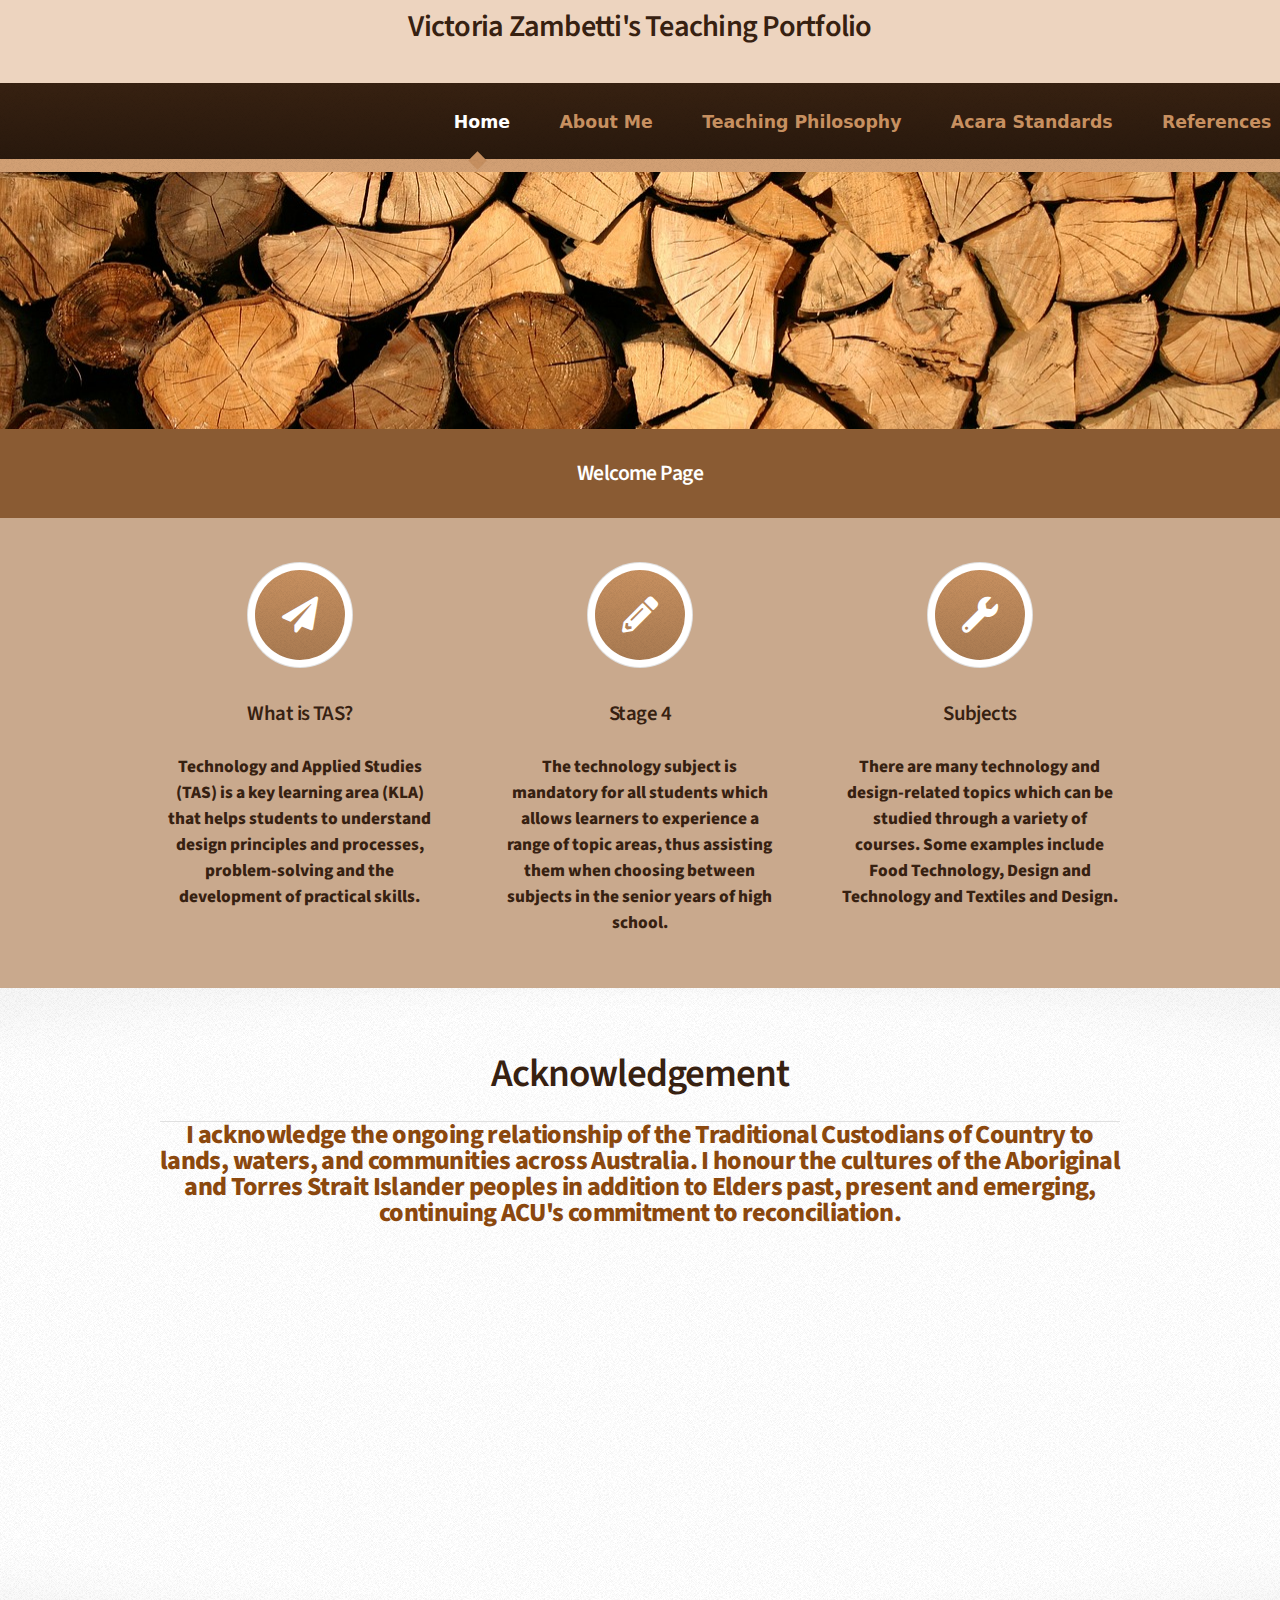
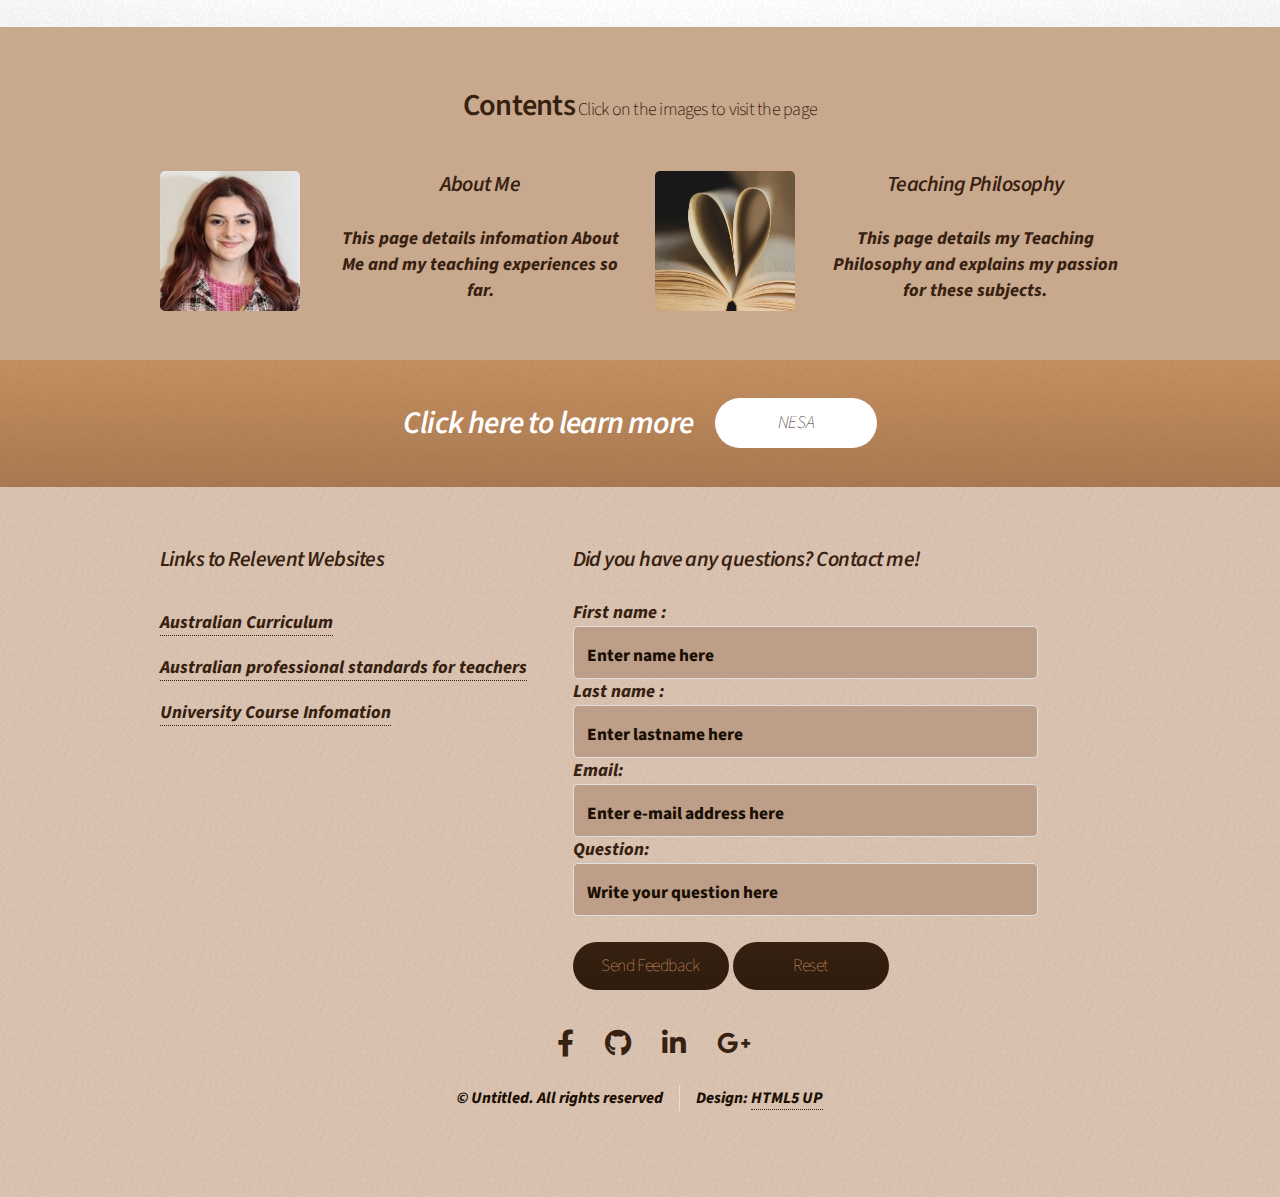
<file: index.html>
<!DOCTYPE HTML>
<!--
	Arcana by HTML5 UP
	html5up.net | @ajlkn
	Free for personal and commercial use under the CCA 3.0 license (html5up.net/license)
-->
<html>
	<!-- This part sets up the name in the tab at the top of the page -->
	<head>
		<title>Victoria's Portfolio: Home</title>
		<meta charset="utf-8" />
		<meta name="viewport" content="width=device-width, initial-scale=1, user-scalable=no" />
		<link rel="stylesheet" href="assets/css/main.css" />
	</head>
	<body class="is-preload">
		<div id="page-wrapper">
      <!-- This part sets up the title at the top of the webpage -->
			<!-- Title -->
			<div id="title">
				<header>
	
					<h2>Victoria Zambetti's Teaching Portfolio</h2>
					</header>

			<!-- Header -->
				
					<div id="header">
					<!-- This part sets up navigation bar at the top of the page -->
					<!-- Nav -->
						<nav id="nav">
							
							<ul>
								<li class = "current"><a href="index.html">Home</a></li>
								<li><a href="AboutMe.html">About Me</a></li>
								<li><a href="TeachingPhilosophy.html">Teaching Philosophy </a></li>
								<li><a href="ACARAStandards.html">Acara Standards</a></li>
								<li><a href="References.html">References</a></li>
							</ul>
						</nav>

				</div>

			<!-- Banner -->
			<!-- This part sets up a banner at the top of the page -->
				<section id="banner">
					<header>
						<h2>Welcome Page</h2>
					</header>
				</section>

			<!-- Highlights -->
				<section class="wrapper style1">
					<div class="container">
						<div class="row gtr-200">
							<section class="col-4 col-12-narrower">
								<div class="box highlight">
									<i class="icon solid major fa-paper-plane"></i>
									<h3>What is TAS?</h3>
									<p>Technology and Applied Studies (TAS) is a key learning area (KLA)  that helps students to understand design principles and processes, problem-solving and the development of practical skills.</p>
								</div>
							</section>
							<section class="col-4 col-12-narrower">
								<div class="box highlight">
									<i class="icon solid major fa-pencil-alt"></i>
									<h3>Stage 4</h3>
									<p>The technology subject is mandatory for all students which allows learners to experience a range of topic areas, thus assisting them when choosing between subjects in the senior years of high school.</p>
								</div>
							</section>
							<section class="col-4 col-12-narrower">
								<div class="box highlight">
									<i class="icon solid major fa-wrench"></i>
									<h3>Subjects</h3>
									<p>There are many technology and design-related topics which can be studied through a variety of courses. Some examples include Food Technology, Design and Technology and Textiles and Design.</p>
								</div>
							</section>
						</div>
					</div>
				</section>

			<!-- Gigantic Heading -->
			<!-- This part sets up an area of intrest with large writing -->
				<section class="wrapper style2">
					<div class="container">
						<header class="major">
							<!-- This part sets up a video -->
							<h2>Acknowledgement</h2>
							<p>I acknowledge the ongoing relationship of the Traditional Custodians of Country to lands, waters, and communities across Australia. I honour the cultures of the Aboriginal and Torres Strait Islander peoples in addition to Elders past, present and emerging, continuing ACU's commitment to reconciliation. 
							</p>
							<iframe width="560" height="315" src="https://www.youtube.com/embed/zwB19PARVRc?si=yH12_XddtT5kS1kN" title="YouTube video player" frameborder="0" allow="accelerometer; autoplay; clipboard-write; encrypted-media; gyroscope; picture-in-picture; web-share" allowfullscreen></iframe>
						</header>
					</div>
				</section>

			<!-- Posts -->
			<!-- This part sets up an area of intrest with images and links-->
				<section class="wrapper style1">
					<div class="container">
						<header> <h2>Contents<em> Click on the images to visit the page</h2></header>
						<div class="row">
							<section class="col-6 col-12-narrower">
								<div class="box post">
									<a href="AboutMe.html" class="image left"><img src="images/HeadshotVic.jpg" alt="" width=450 height =140/></a>
									<div class="inner">
										<h3>About Me</h3>
										<p>This page details infomation About Me and my teaching experiences so far.</p>
									</div>
								</div>
							</section>
							<section class="col-6 col-12-narrower">
								<div class="box post">
									<!-- This part sets up an image -->
									<a href="TeachingPhilosophy.html" class="image left"><img src="images/book.jpg" alt="" width=450 height =140/></a>
									<div class="inner">
										<h3>Teaching Philosophy</h3>
										<p>This page details my Teaching Philosophy and explains my passion for these subjects. </p>
									</div>
								</div>
							</section>
						</div>
								</div>
							</section>
						</div>
					</div>
				</section>

			<!-- CTA -->
			<!-- This part sets up an area of intrest with a button -->
				<section id="cta" class="wrapper style3">
					<div class="container">
						<header>
							<h2>Click here to learn more</h2>
							<a href="https://educationstandards.nsw.edu.au/wps/portal/nesa/k-10/learning-areas/tas" target="_blank"Visit_Nesa class="button">NESA</a>
						</header>
					</div>
				</section>

			<!-- Footer -->
			<!-- This part sets up the footer to create links and a question form -->
				<div id="footer">
					<div class="container">
						<div class="row">
							
							<section class="col-5 col-8narrower col-12-mobilep">
								<h3>Links to Relevent Websites</h3>
								<ul class="links">
									<ul class="links">
										<li><a href="https://v9.australiancurriculum.edu.au/"target="_blank">Australian Curriculum</a></li>
										<li><a href="https://www.nsw.gov.au/sites/default/files/2023-01/Australian-Professional-Standards-for-Teachers-teacher-accreditation.pdf"target="_blank">Australian professional standards for teachers</a></li>
										<li><a href="https://www.acu.edu.au/course/bachelor-of-education-secondarybachelor-of-arts-design-innovation-and-technologies"target="_blank">University Course Infomation</a></li>
									
							</section>
							<section class="col-6 col-12-narrower">
								<!--This is a question form-->
									<h3>Did you have any questions? Contact me!</h3>
									<form action="mailto:s00293248@myacu.edu.au" method="post" enctype="text/plain">
									  First name : <INPUT type="text" name="firstname" placeholder="Enter name here">
									  Last name : <INPUT type="text" name="lastname"  placeholder="Enter lastname here">
									  <!--This will automatically recognise it is an email-->
									  Email: <INPUT type="email" name="mail" placeholder="Enter e-mail address here">
									  Question: <INPUT type="text" name="Questions/comment" placeholder="Write your question here">
										<br>
										<INPUT TYPE="submit" value="Send Feedback">
										<INPUT TYPE="reset" value="Reset">
										</form> 
							</section>
						</div>
					</div>

					<!-- Icons -->
					<ul class="icons">
						<br>
						<li><a href="https://www.facebook.com/" class="icon brands fa-facebook-f"><span class="label">Facebook</span></a></li>
						<li><a href="#" class="icon brands fa-github"><span class="label">GitHub</span></a></li>
						<li><a href="https://www.linkedin.com/?original_referer=" class="icon brands fa-linkedin-in"><span class="label">LinkedIn</span></a></li>
						<li><a href="https://www.google.com/webhp?hl=en&sa=X&sqi=2&pjf=1&ved=0ahUKEwiV5p6hvoCBAxU8bWwGHQzVCcsQPAgI" class="icon brands fa-google-plus-g"><span class="label">Google+</span></a></li>
					</ul>

					<!-- Copyright -->
						<div class="copyright">
							<ul class="menu">
								<li>&copy; Untitled. All rights reserved</li><li>Design: <a href="http://html5up.net">HTML5 UP</a></li>
							</ul>
						</div>

				</div>

		</div>

		<!-- Scripts -->
			<script src="assets/js/jquery.min.js"></script>
			<script src="assets/js/jquery.dropotron.min.js"></script>
			<script src="assets/js/browser.min.js"></script>
			<script src="assets/js/breakpoints.min.js"></script>
			<script src="assets/js/util.js"></script>
			<script src="assets/js/main.js"></script>

	</body>
</html>
</file>
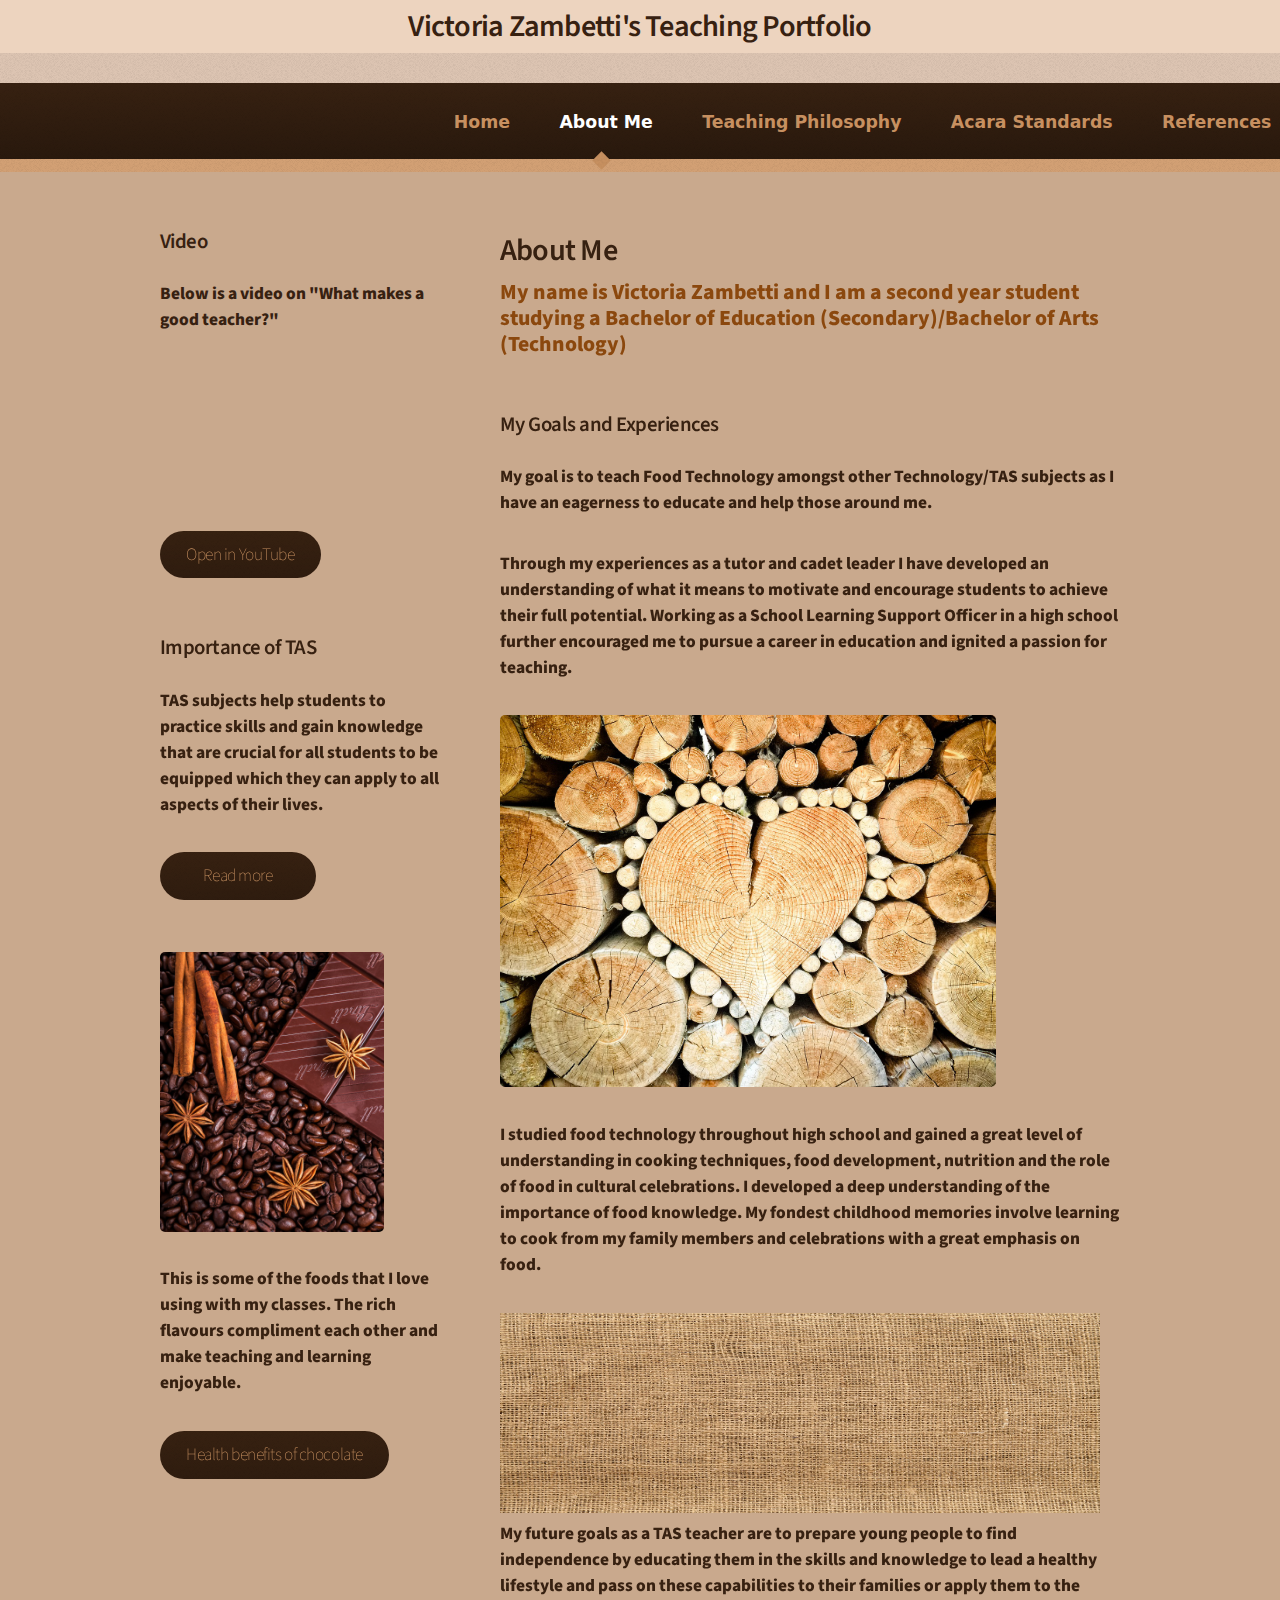
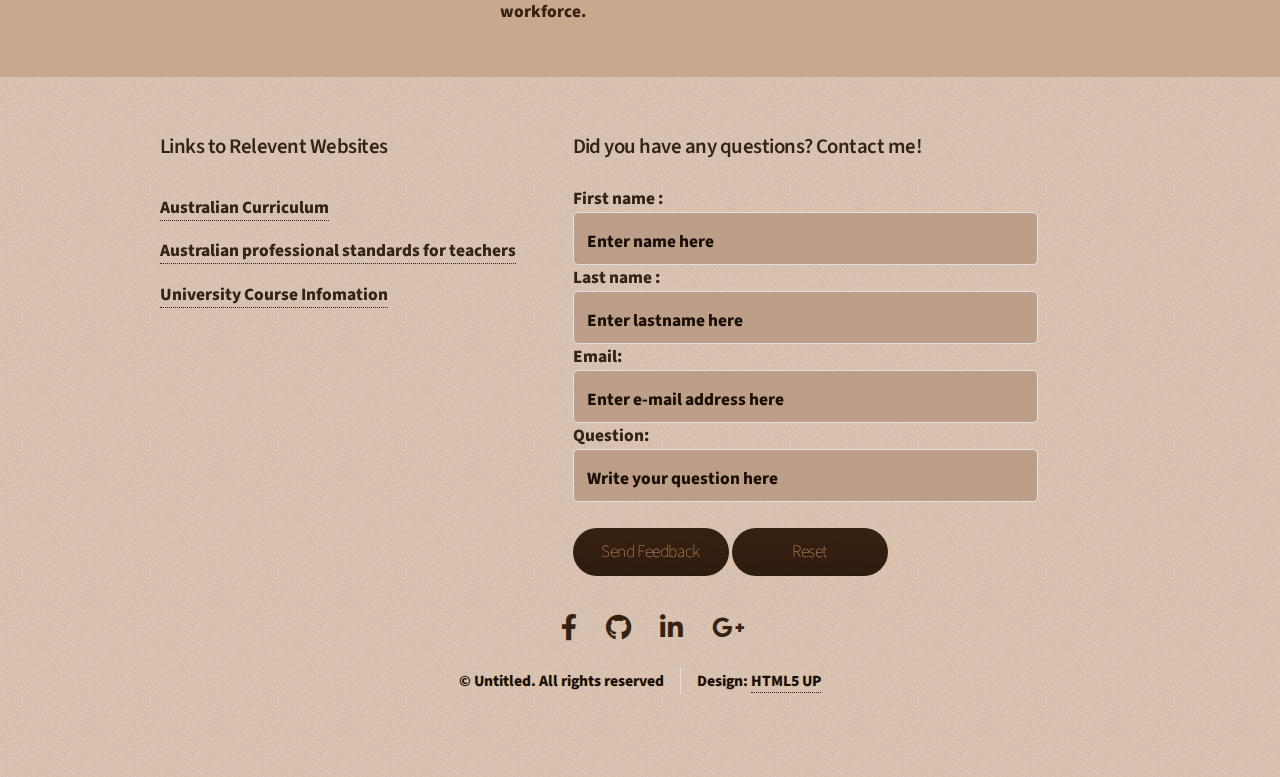
<file: AboutMe.html>
<!DOCTYPE HTML>
<!--
	Arcana by HTML5 UP
	html5up.net | @ajlkn
	Free for personal and commercial use under the CCA 3.0 license (html5up.net/license)
-->
<html>
	<!-- This part sets up the name in the tab at the top of the page -->
	<head>
		<title>Victoria's Portfolio: About Me</title>
		<meta charset="utf-8" />
		<meta name="viewport" content="width=device-width, initial-scale=1, user-scalable=no" />
		<link rel="stylesheet" href="assets/css/main.css" />
	</head>
	<body class="is-preload">
		<div id="page-wrapper">
<!-- This part sets up the title at the top of the webpage -->
			<!-- Title -->
			<div id="title">
			<header>

				<h2>Victoria Zambetti's Teaching Portfolio</h2>
				</header>
			</div>

			<!-- Header -->
				<div id="header">
					<!-- This part sets up navigation bar at the top of the page -->
					<!-- Nav -->
						<nav id="nav">
							<ul>
								<li><a href="index.html">Home</a></li>
								<li class="current"><a href="AboutMe.html">About Me</a></li>
								<li><a href="TeachingPhilosophy.html">Teaching Philosophy</a></li>
								<li><a href="ACARAStandards.html">Acara Standards</a></li>
								<li><a href="References.html">References</a></li>
							</ul>
						</nav>

				</div>

			<!-- Main -->
				<section class="wrapper style1">
					<div class="container">
						<div class="row gtr-200">
							<div class="col-4 col-12-narrower">
								<div id="sidebar">

									<!-- Sidebar -->
									<!-- This part sets up a side bar -->

										<section>
											<!-- This part sets up a video -->
											<h3>Video</h3>
											<p>Below is a video on "What makes a good teacher?"</p>
											<iframe width="310" height="155" src="https://www.youtube.com/embed/vrU6YJle6Q4" title="YouTube video player" frameborder="0" allow="accelerometer; autoplay; clipboard-write; encrypted-media; gyroscope; picture-in-picture; web-share" allowfullscreen></iframe>
											<footer>
												<a href="https://www.youtube.com/watch?v=vrU6YJle6Q4&embeds_referring_euri=http%3A%2F%2F127.0.0.1%3A5500%2F&source_ve_path=MjM4NTE&feature=emb_title"target="_blank" class="button">Open in YouTube</a>

											</footer>
										</section>

										<section>
											<h3>Importance of TAS</h3>
											<p>TAS subjects help students to practice skills and gain knowledge that are crucial for all students to be equipped which they can apply to all aspects of their lives. 
											</p>
											<footer>
												<a href="https://elearningindustry.com/how-important-is-technology-in-education" target="_blank" class="button">Read more</a>
											</footer>
											<!-- This part sets up an image -->
											<span class="image featured"><img src="images/coffee.jpg" alt="" /></span>
											<p>This is some of the foods that I love using with my classes. The rich flavours compliment each other and make
												teaching and learning enjoyable.
											</p>
											<footer>
												<a href="https://www.healthline.com/nutrition/7-health-benefits-dark-chocolate" target="_blank" class="button">Health benefits of chocolate</a>

											</footer>
										</section>

								</div>
							</div>
							<div class="col-8  col-12-narrower imp-narrower">
								<div id="content">
									

									<!-- Content -->

										<article>
											<header>
												<h2>About Me</h2>
												<p>My name is Victoria Zambetti and I am a second year student studying a Bachelor of Education (Secondary)/Bachelor of Arts (Technology)</p>

											</header>
											<h3>My Goals and Experiences</h3>
											<p>My goal is to teach Food Technology amongst other Technology/TAS subjects as I have an eagerness to educate and help those around me.</p>

											<p>Through my experiences as a tutor and cadet leader I have developed an understanding of what it means to motivate and encourage students to achieve their full potential. 
												Working as a School Learning Support Officer in a high school further encouraged me to pursue a career in education and ignited a passion for teaching. 
											</p>
											<!-- This part sets up an image -->
											<span class="image featured"><img src="images/beach.jpg" alt="" /></span>

                                         <p>I studied food technology throughout high school and gained a great level of understanding in cooking techniques, food development, 
											nutrition and the role of food in cultural celebrations. I developed a deep understanding of the importance of food knowledge. 
											My fondest childhood memories involve learning to cook from my family members and celebrations with a great emphasis on food. 
										</p>
										<!-- This part sets up an image -->
										<img src="images/texture.jpg" alt="middle banner" width=600 height =200 />

										<p>My future goals as a TAS teacher are to prepare young people to find independence by educating them in the skills and knowledge to
											lead a healthy lifestyle and pass on these capabilities to their families or apply them to the workforce. 
										</p>
										</article>

								</div>
							</div>
						</div>
					</div>
				</section>


			<!-- Footer -->
			<!-- This part sets up the footer to create links and a question form -->
				<div id="footer">
					<div class="container">
						<div class="row">
							<section class="col-5 col-8narrower col-12-mobilep">
								<h3>Links to Relevent Websites</h3>
								<ul class="links">
									<ul class="links">
										<li><a href="https://v9.australiancurriculum.edu.au/"target="_blank">Australian Curriculum</a></li>
										<li><a href="https://www.nsw.gov.au/sites/default/files/2023-01/Australian-Professional-Standards-for-Teachers-teacher-accreditation.pdf"target="_blank">Australian professional standards for teachers</a></li>
										<li><a href="https://www.acu.edu.au/course/bachelor-of-education-secondarybachelor-of-arts-design-innovation-and-technologies"target="_blank">University Course Infomation</a></li>
									
									</section>
									<section class="col-6 col-12-narrower">
										<!--This is a question form-->
											<h3>Did you have any questions? Contact me!</h3>
											<form action="mailto:s00293248@myacu.edu.au" method="post" enctype="text/plain">
											  First name : <INPUT type="text" name="firstname" placeholder="Enter name here">
											  Last name : <INPUT type="text" name="lastname"  placeholder="Enter lastname here">
											  <!--This will automatically recognise it is an email-->
											  Email: <INPUT type="email" name="mail" placeholder="Enter e-mail address here">
											  Question: <INPUT type="text" name="Questions/comment" placeholder="Write your question here">
												<br>
												<INPUT TYPE="submit" value="Send Feedback">
												<INPUT TYPE="reset" value="Reset">
												</form> 
											</section>
										</div>
									</div>
					
				    <!-- Icons -->
							<ul class="icons">
								<br>
								<li><a href="https://www.facebook.com/" class="icon brands fa-facebook-f"><span class="label">Facebook</span></a></li>
								<li><a href="#" class="icon brands fa-github"><span class="label">GitHub</span></a></li>
								<li><a href="https://www.linkedin.com/?original_referer=" class="icon brands fa-linkedin-in"><span class="label">LinkedIn</span></a></li>
								<li><a href="https://www.google.com/webhp?hl=en&sa=X&sqi=2&pjf=1&ved=0ahUKEwiV5p6hvoCBAxU8bWwGHQzVCcsQPAgI" class="icon brands fa-google-plus-g"><span class="label">Google+</span></a></li>
							</ul>

					<!-- Copyright -->
						<div class="copyright">
							<ul class="menu">
								<li>&copy; Untitled. All rights reserved</li><li>Design: <a href="http://html5up.net">HTML5 UP</a></li>
							</ul>
						</div>

				</div>

		</div>

		<!-- Scripts -->
			<script src="assets/js/jquery.min.js"></script>
			<script src="assets/js/jquery.dropotron.min.js"></script>
			<script src="assets/js/browser.min.js"></script>
			<script src="assets/js/breakpoints.min.js"></script>
			<script src="assets/js/util.js"></script>
			<script src="assets/js/main.js"></script>

	</body>
</html>
</file>
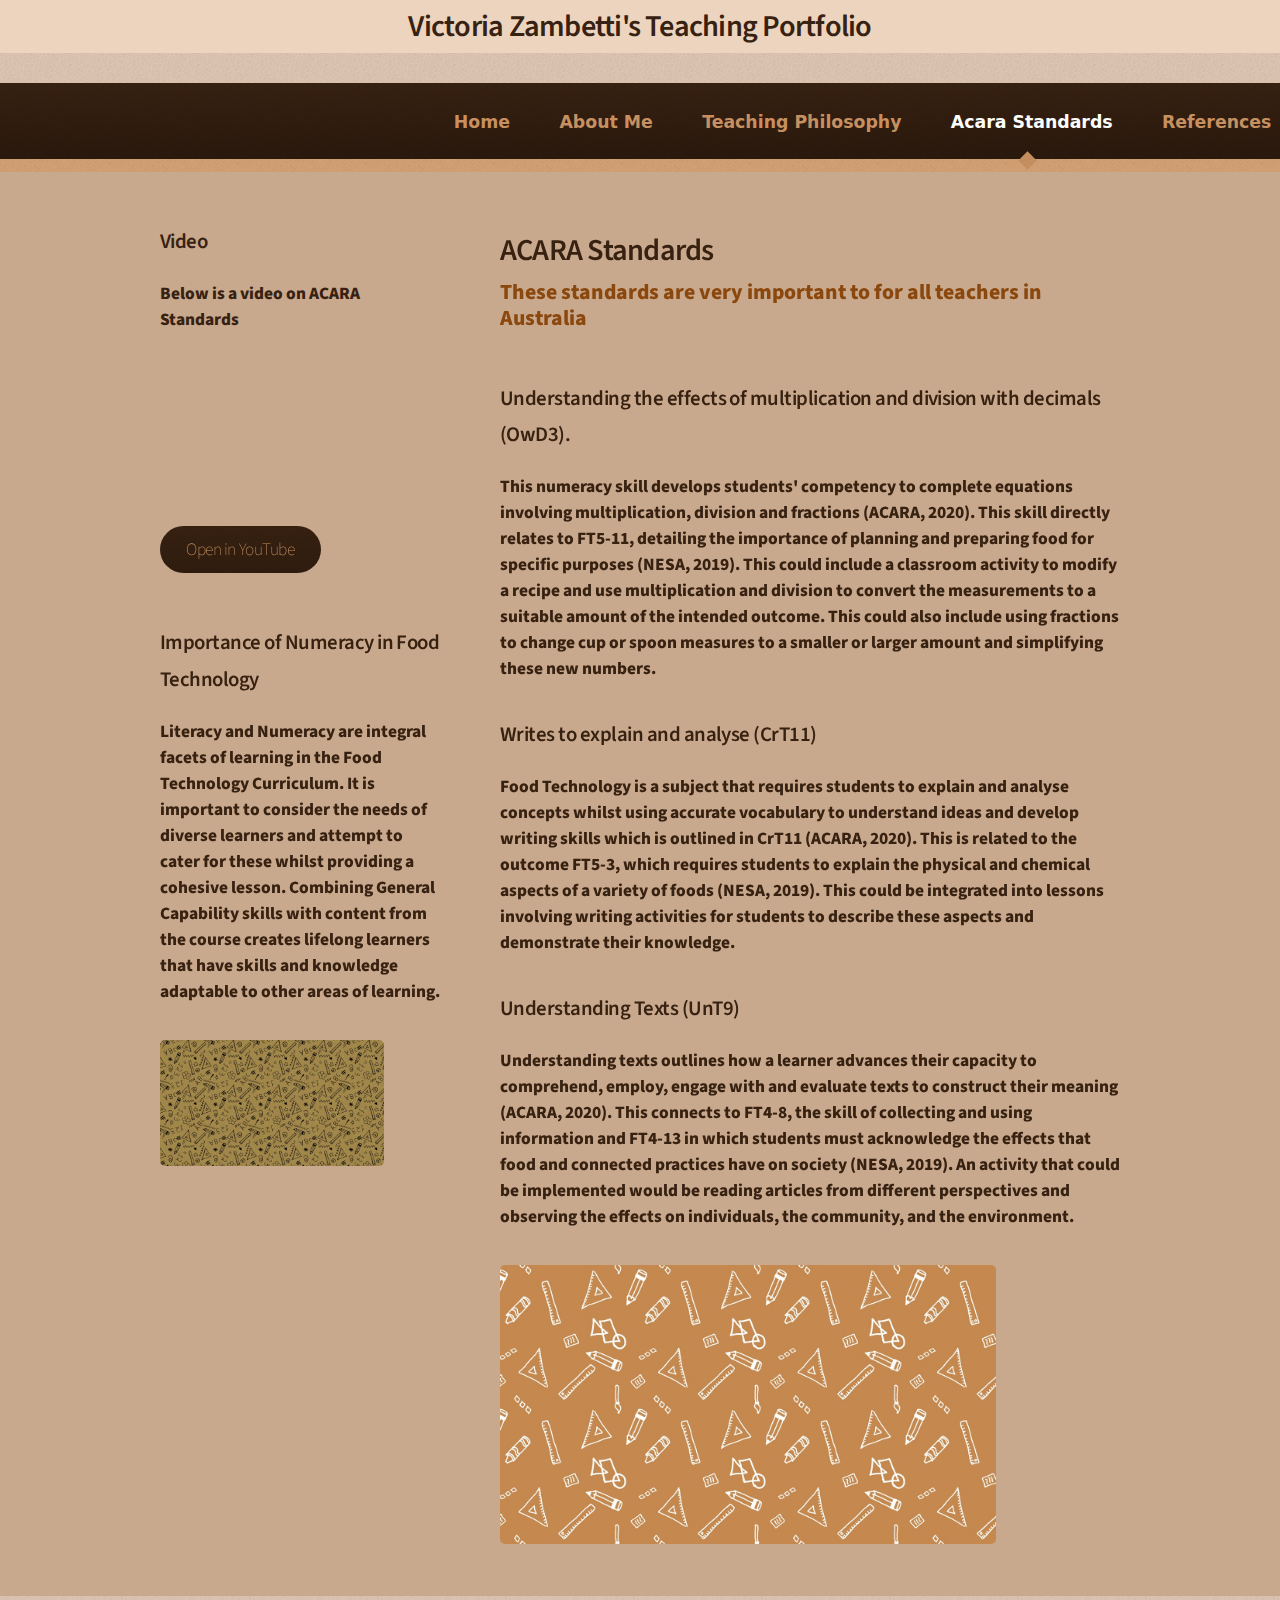
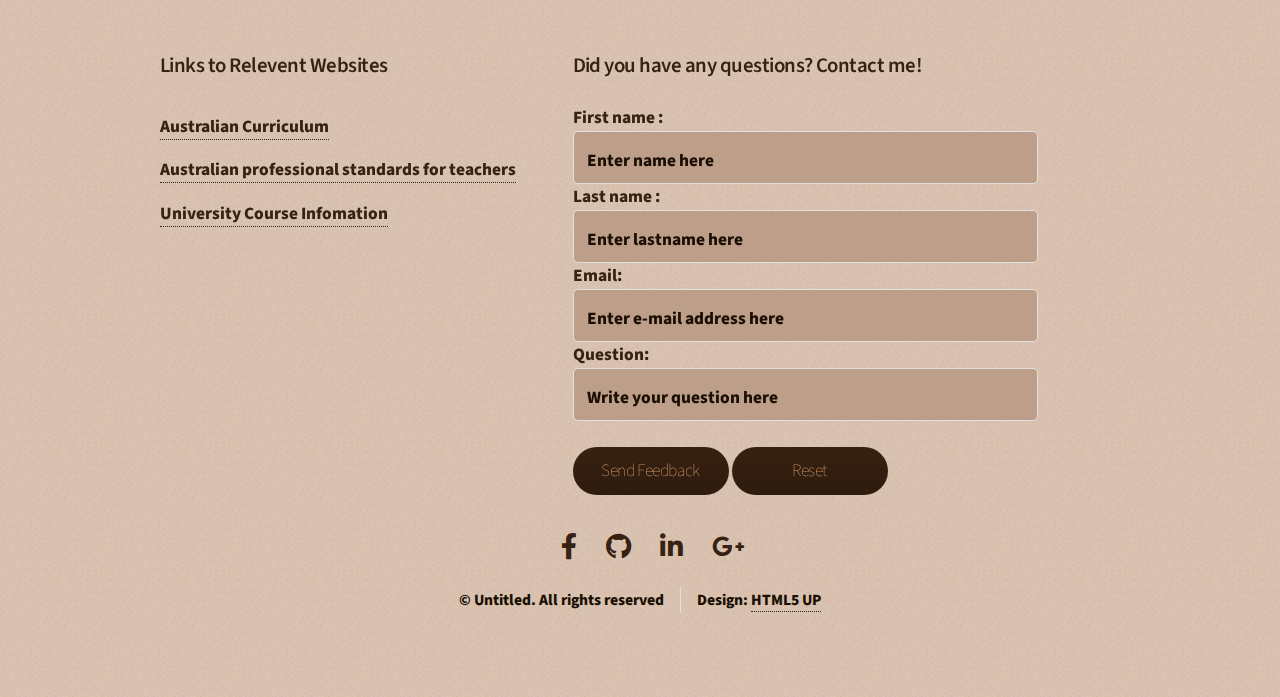
<file: ACARAStandards.html>
<!DOCTYPE HTML>
<!--
	Arcana by HTML5 UP
	html5up.net | @ajlkn
	Free for personal and commercial use under the CCA 3.0 license (html5up.net/license)
-->
<html>
	<!-- This part sets up the name in the tab at the top of the page -->
	<head>
		<title>Victoria's Portfolio: ACARA Standards</title>
		<meta charset="utf-8" />
		<meta name="viewport" content="width=device-width, initial-scale=1, user-scalable=no" />
		<link rel="stylesheet" href="assets/css/main.css" />
	</head>
	<body class="is-preload">
		<div id="page-wsrapper">
<!-- This part sets up the title at the top of the webpage -->
			<!-- Title -->
			<div id="title">
			<header>

				<h2>Victoria Zambetti's Teaching Portfolio</h2>
				</header>
			</div>

			<!-- Header -->
				<div id="header">
					<!-- This part sets up navigation bar at the top of the page -->
					<!-- Nav -->
						<nav id="nav">
							<ul>
								<li><a href="index.html">Home</a></li>
								<li><a href="AboutMe.html">About Me</a></li>
								<li><a href="TeachingPhilosophy.html">Teaching Philosophy</a></li>
								<li class="current"><a href="ACARAStandards.html">Acara Standards</a></li>
								<li><a href="References.html">References</a></li>
								
							</ul>
						</nav>

				</div>

			<!-- Main -->
				<section class="wrapper style1">
					<div class="container">
						<div class="row gtr-200">
							<div class="col-4 col-12-narrower">
								<div id="sidebar">

									<!-- Sidebar -->
									<!-- This part sets up a side bar -->

										<section>
											<!-- This part sets up a video -->
											<h3>Video</h3>
											<p>Below is a video on ACARA Standards</p>
											<iframe width="260" height="150" src="https://www.youtube.com/embed/72RR-ZnJkao?si=XHDab8qjqp1K_Ehz" title="YouTube video player" frameborder="0" allow="accelerometer; autoplay; clipboard-write; encrypted-media; gyroscope; picture-in-picture; web-share" allowfullscreen></iframe>
											<footer>
												<a href="https://www.youtube.com/watch?v=72RR-ZnJkao"target="_blank" class="button">Open in YouTube</a>

											</footer>
										</section>

										<section>
											<h3>Importance of Numeracy in Food Technology</h3>
											<p>Literacy and Numeracy are integral facets of learning in the Food Technology Curriculum. 
												It is important to consider the needs of diverse learners and attempt to cater for these whilst 
												providing a cohesive lesson. Combining General Capability skills with content from the course creates 
												lifelong learners that have skills and knowledge adaptable to other areas of learning. 
											</p>
											<!-- This part sets up an image -->
											<span class="image featured"><img src="images/education.jpg" alt="" /></span>
										</section>

								</div>
							</div>
							<div class="col-8  col-12-narrower imp-narrower">
								<div id="content">
									

									<!-- Content -->

										<article>
											<header>
												<h2>ACARA Standards</h2>
												<p>These standards are very important to for all teachers in Australia</p>

											</header>
											<h3>Understanding the effects of multiplication and division with decimals (OwD3).</h3>
											<p>This numeracy skill develops students' competency to complete equations involving multiplication, division and fractions (ACARA, 2020). 
												This skill directly relates to FT5-11, detailing the importance of planning and preparing food for specific purposes (NESA, 2019).  
												This could include a classroom activity to modify a recipe and use multiplication and division to convert the measurements to a suitable
												 amount of the intended outcome. This could also include using fractions to change cup or spoon measures to a smaller or larger amount and 
												 simplifying these new numbers. 
												</p>
                                            <h3>Writes to explain and analyse (CrT11)</h3>
											<p>Food Technology is a subject that requires students to explain and analyse concepts whilst using accurate vocabulary to understand ideas and 
												develop writing skills which is outlined in CrT11 (ACARA, 2020). This is related to the outcome FT5-3, which requires students to explain the physical and chemical 
												aspects of a variety of foods (NESA, 2019). This could be integrated into lessons involving writing activities for students to describe these aspects and 
												demonstrate their knowledge. 
												</p>
											<h3>Understanding Texts (UnT9)</h3>
                                            <p>Understanding texts outlines how a learner advances their capacity to comprehend, employ, engage with and evaluate texts to construct 
												their meaning (ACARA, 2020). This connects to FT4-8, the skill of collecting and using information and FT4-13 in which students must 
												acknowledge the effects that food and connected practices have on society (NESA, 2019). An activity that could be implemented would 
												be reading articles from different perspectives and observing the effects on individuals, 
												the community, and the environment. 
										       </p>
											   <!-- This part sets up an image -->
											<span class="image featured"><img src="images/education1.jpg" alt="" /></span>
										</article>

								</div>
							</div>
						</div>
					</div>
				</section>


			<!-- Footer -->
			<!-- This part sets up the footer to create links and a question form -->
				<div id="footer">
					<div class="container">
						<div class="row">
							<section class="col-5 col-8narrower col-12-mobilep">
								<h3>Links to Relevent Websites</h3>
								<ul class="links">
									<ul class="links">
										<li><a href="https://v9.australiancurriculum.edu.au/"target="_blank">Australian Curriculum</a></li>
										<li><a href="https://www.nsw.gov.au/sites/default/files/2023-01/Australian-Professional-Standards-for-Teachers-teacher-accreditation.pdf"target="_blank">Australian professional standards for teachers</a></li>
										<li><a href="https://www.acu.edu.au/course/bachelor-of-education-secondarybachelor-of-arts-design-innovation-and-technologies"target="_blank">University Course Infomation</a></li>
									
									</section>
									<section class="col-6 col-12-narrower">
										<!--This is a question form-->
											<h3>Did you have any questions? Contact me!</h3>
											<form action="mailto:s00293248@myacu.edu.au" method="post" enctype="text/plain">
											  First name : <INPUT type="text" name="firstname" placeholder="Enter name here">
											  Last name : <INPUT type="text" name="lastname"  placeholder="Enter lastname here">
											  <!--This will automatically recognise it is an email-->
											  Email: <INPUT type="email" name="mail" placeholder="Enter e-mail address here">
											  Question: <INPUT type="text" name="Questions/comment" placeholder="Write your question here">
												<br>
												<INPUT TYPE="submit" value="Send Feedback">
												<INPUT TYPE="reset" value="Reset">
												</form> 
											</section>
										</div>
									</div>
					
				    <!-- Icons -->
							<ul class="icons">
								<br>
								<li><a href="https://www.facebook.com/" class="icon brands fa-facebook-f"><span class="label">Facebook</span></a></li>
								<li><a href="#" class="icon brands fa-github"><span class="label">GitHub</span></a></li>
								<li><a href="https://www.linkedin.com/?original_referer=" class="icon brands fa-linkedin-in"><span class="label">LinkedIn</span></a></li>
								<li><a href="https://www.google.com/webhp?hl=en&sa=X&sqi=2&pjf=1&ved=0ahUKEwiV5p6hvoCBAxU8bWwGHQzVCcsQPAgI" class="icon brands fa-google-plus-g"><span class="label">Google+</span></a></li>
							</ul>

					<!-- Copyright -->
						<div class="copyright">
							<ul class="menu">
								<li>&copy; Untitled. All rights reserved</li><li>Design: <a href="http://html5up.net">HTML5 UP</a></li>
							</ul>
						</div>

				</div>

		</div>

		<!-- Scripts -->
			<script src="assets/js/jquery.min.js"></script>
			<script src="assets/js/jquery.dropotron.min.js"></script>
			<script src="assets/js/browser.min.js"></script>
			<script src="assets/js/breakpoints.min.js"></script>
			<script src="assets/js/util.js"></script>
			<script src="assets/js/main.js"></script>

	</body>
</html>
</file>
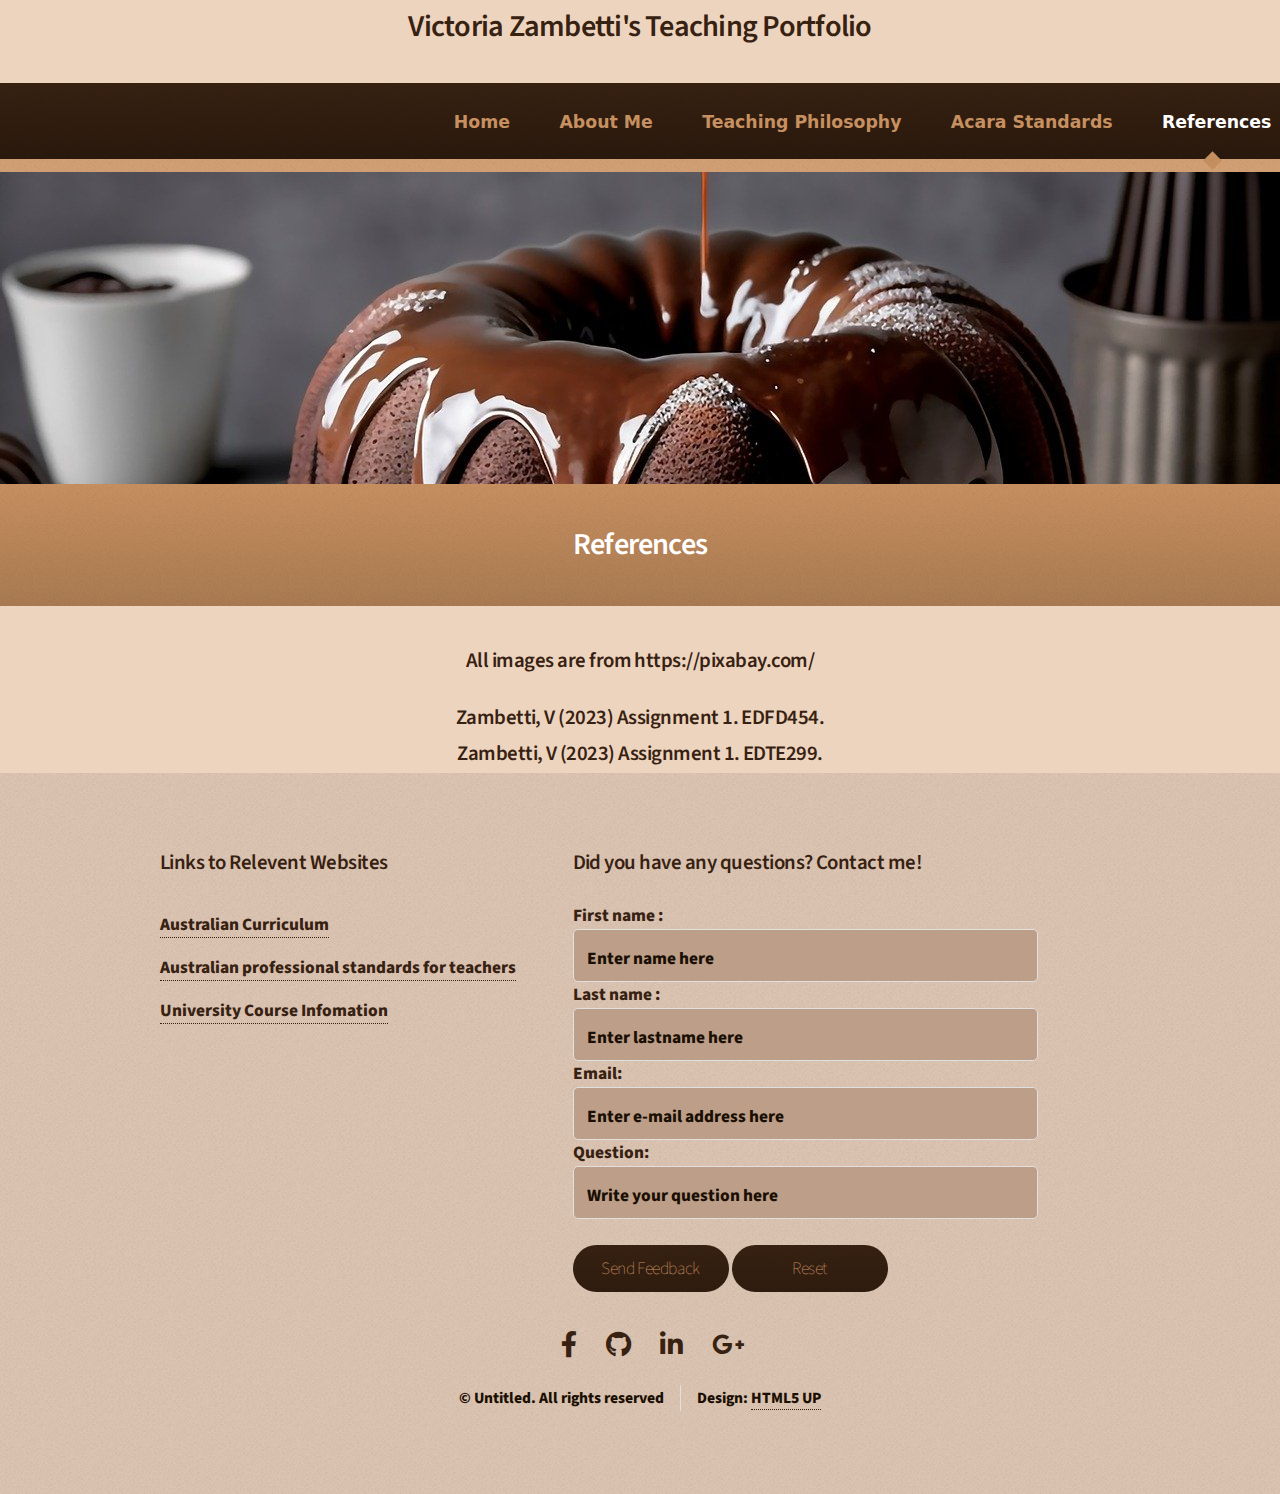
<file: References.html>
<!DOCTYPE HTML>
<!--
	Arcana by HTML5 UP
	html5up.net | @ajlkn
	Free for personal and commercial use under the CCA 3.0 license (html5up.net/license)
-->
<html>
	<!-- This part sets up the name in the tab at the top of the page -->
	<head>
		<title>Victoria's Portfolio: References</title>
		<meta charset="utf-8" />
		<meta name="viewport" content="width=device-width, initial-scale=1, user-scalable=no" />
		<link rel="stylesheet" href="assets/css/main.css" />
	</head>
	<body class="is-preload">
		<div id="page-wrapper">
<!-- This part sets up the title at the top of the webpage -->
			<!-- Title -->
			<div id="title">
				<header>
	
					<h2>Victoria Zambetti's Teaching Portfolio</h2>
					</header>

			<!-- Header -->
				
					<div id="header">
					<!-- This part sets up navigation bar at the top of the page -->
					<!-- Nav -->
						<nav id="nav">
							
							<ul>
								<li><a href="index.html">Home</a></li>
								<li><a href="AboutMe.html">About Me</a></li>
								<li><a href="TeachingPhilosophy.html">Teaching Philosophy </a></li>
								<li><a href="ACARAStandards.html">Acara Standards</a></li>
								<li class="current"><a href="References.html">References</a></li>
							</ul>
						</nav>

				</div>

			<!-- Banner -->
			<!-- This part sets up a banner at the top of the page -->
				<section id="banner1">
				</section>

			<!-- CTA -->
			<!-- This part sets up an area of intrest -->
				<section id="cta" class="wrapper style3">
					<div class="container">
						<header>
							<h2>References</h2>
						</header>
					</div>
				</section>

			<!-- Content -->

				<article>
					
					<h3> 
						<br>
						All images are from https://pixabay.com/ 
					</h3>
					<h3> 
						Zambetti, V (2023) Assignment 1. EDFD454.
						<br> 
						Zambetti, V (2023) Assignment 1. EDTE299. 
					</h3>

					
				</article>

		</div>
	</div>
</div>
</div>
</section>


			<!-- Footer -->
			<!-- This part sets up the footer to create links and a question form -->
				<div id="footer">
					<div class="container">
						<div class="row">
							
							<section class="col-5 col-8narrower col-12-mobilep">
								<h3>Links to Relevent Websites</h3>
								<ul class="links">
									<ul class="links">
										<li><a href="https://v9.australiancurriculum.edu.au/"target="_blank">Australian Curriculum</a></li>
										<li><a href="https://www.nsw.gov.au/sites/default/files/2023-01/Australian-Professional-Standards-for-Teachers-teacher-accreditation.pdf"target="_blank">Australian professional standards for teachers</a></li>
										<li><a href="https://www.acu.edu.au/course/bachelor-of-education-secondarybachelor-of-arts-design-innovation-and-technologies"target="_blank">University Course Infomation</a></li>
									
							</section>
							<section class="col-6 col-12-narrower">
								<!--This is a question form-->
									<h3>Did you have any questions? Contact me!</h3>
									<form action="mailto:s00293248@myacu.edu.au" method="post" enctype="text/plain">
									  First name : <INPUT type="text" name="firstname" placeholder="Enter name here">
									  Last name : <INPUT type="text" name="lastname"  placeholder="Enter lastname here">
									  <!--This will automatically recognise it is an email-->
									  Email: <INPUT type="email" name="mail" placeholder="Enter e-mail address here">
									  Question: <INPUT type="text" name="Questions/comment" placeholder="Write your question here">
										<br>
										<INPUT TYPE="submit" value="Send Feedback">
										<INPUT TYPE="reset" value="Reset">
										</form> 
							</section>
						</div>
					</div>

					<!-- Icons -->
					<ul class="icons">
						<br>
						<li><a href="https://www.facebook.com/" class="icon brands fa-facebook-f"><span class="label">Facebook</span></a></li>
						<li><a href="#" class="icon brands fa-github"><span class="label">GitHub</span></a></li>
						<li><a href="https://www.linkedin.com/?original_referer=" class="icon brands fa-linkedin-in"><span class="label">LinkedIn</span></a></li>
						<li><a href="https://www.google.com/webhp?hl=en&sa=X&sqi=2&pjf=1&ved=0ahUKEwiV5p6hvoCBAxU8bWwGHQzVCcsQPAgI" class="icon brands fa-google-plus-g"><span class="label">Google+</span></a></li>
					</ul>

					<!-- Copyright -->
						<div class="copyright">
							<ul class="menu">
								<li>&copy; Untitled. All rights reserved</li><li>Design: <a href="http://html5up.net">HTML5 UP</a></li>
							</ul>
						</div>

				</div>

		</div>

		<!-- Scripts -->
			<script src="assets/js/jquery.min.js"></script>
			<script src="assets/js/jquery.dropotron.min.js"></script>
			<script src="assets/js/browser.min.js"></script>
			<script src="assets/js/breakpoints.min.js"></script>
			<script src="assets/js/util.js"></script>
			<script src="assets/js/main.js"></script>

	</body>
</html>
</file>
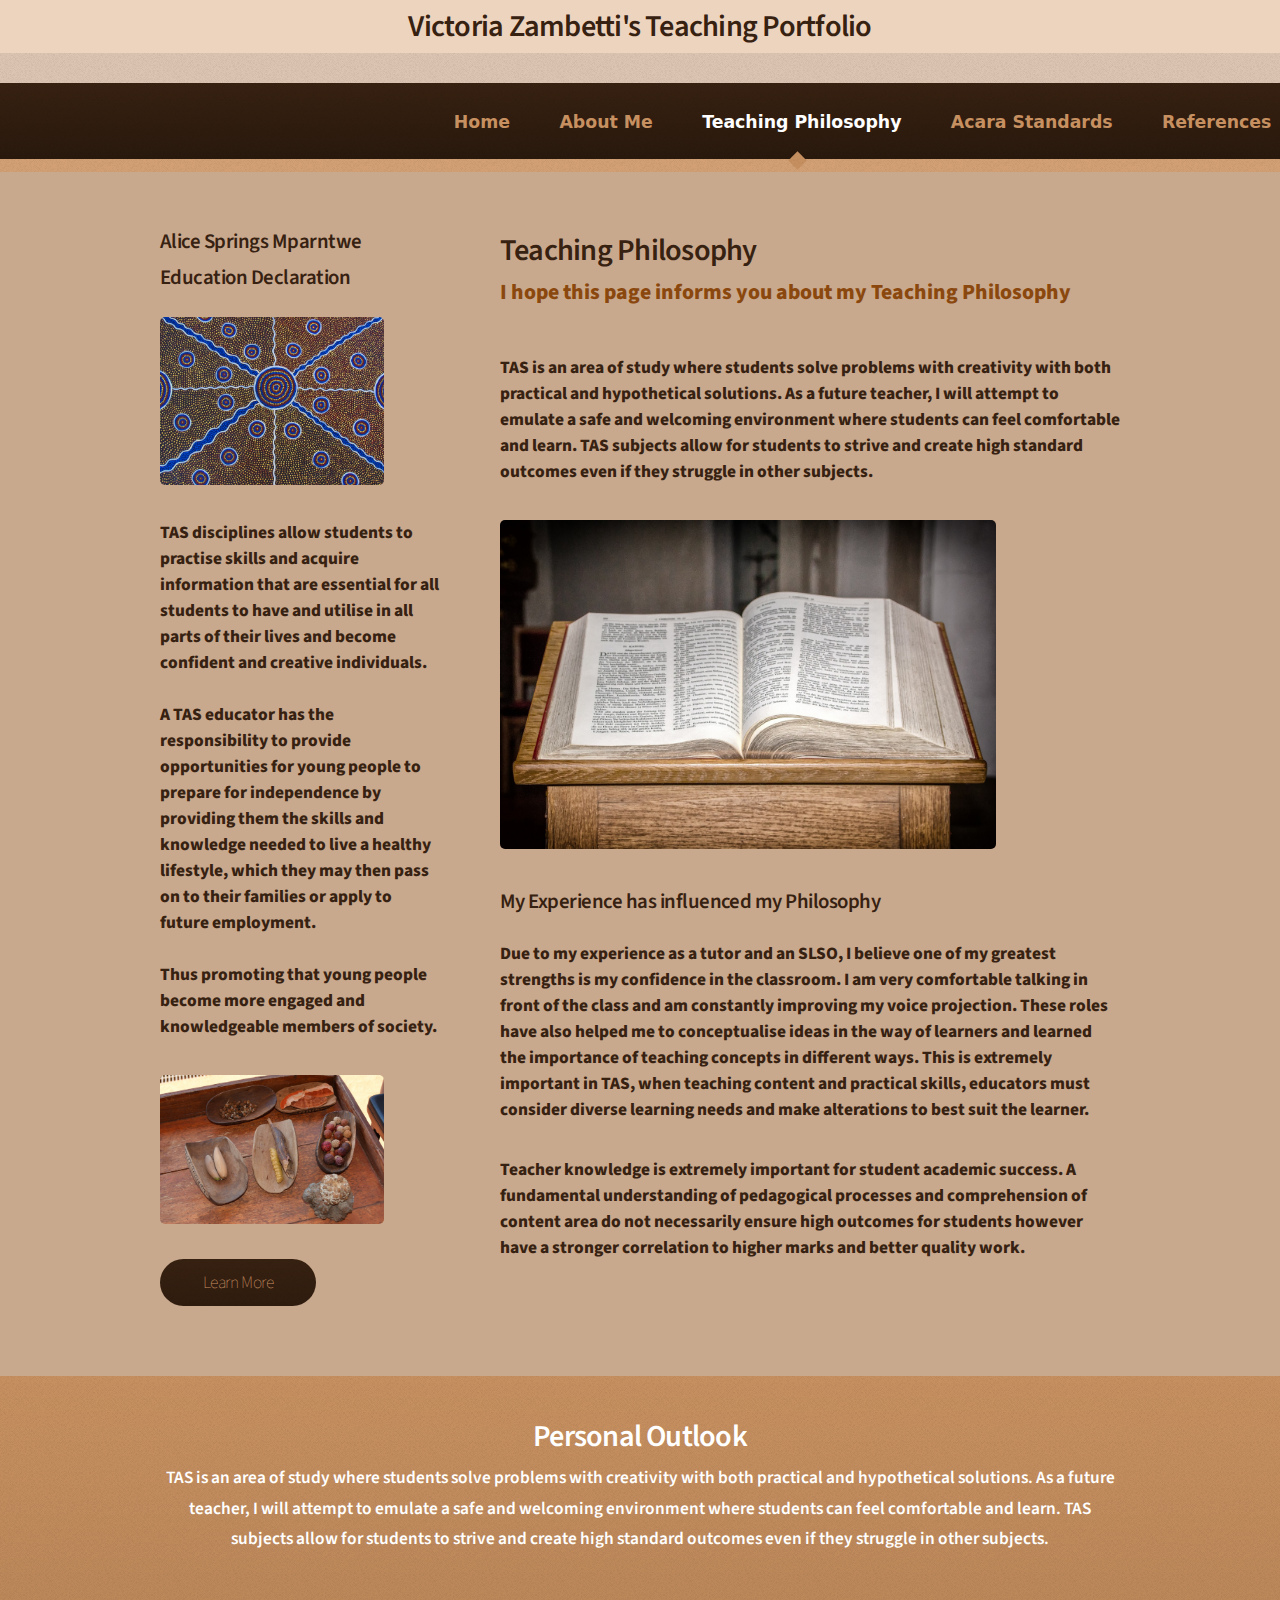
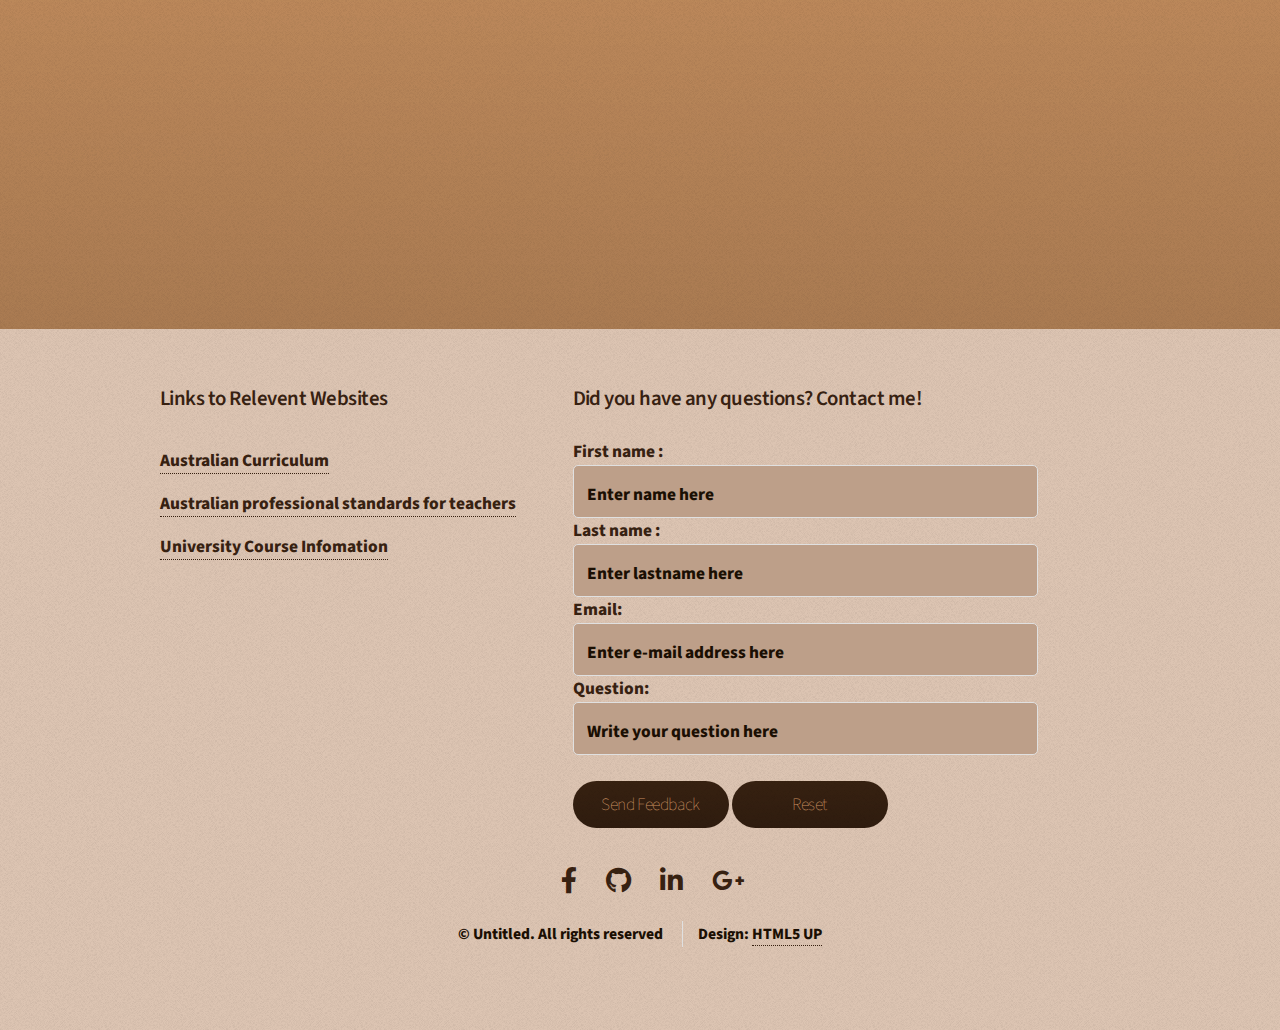
<file: TeachingPhilosophy.html>
<!DOCTYPE HTML>
<!--
	Arcana by HTML5 UP
	html5up.net | @ajlkn
	Free for personal and commercial use under the CCA 3.0 license (html5up.net/license)
-->
<html>
<!-- This part sets up the name in the tab at the top of the page -->
<head>
	<title>Victoria's Portfolio: Teaching Philosophy</title>
	<meta charset="utf-8" />
	<meta name="viewport" content="width=device-width, initial-scale=1, user-scalable=no" />
	<link rel="stylesheet" href="assets/css/main.css" />
</head>

<body class="is-preload">
	<div id="page-wrapper">
<!-- This part sets up the title at the top of the webpage -->
		<!-- Title -->
		<div id="title">
			<header>

				<h2>Victoria Zambetti's Teaching Portfolio</h2>
			</header>
		</div>
		<!-- Header -->
		<div id="header">
<!-- This part sets up navigation bar at the top of the page -->
			<!-- Nav -->
			<nav id="nav">
				<ul>
					<li><a href="index.html">Home</a></li>
					<li><a href="AboutMe.html">About Me</a></li>
					<li class="current"><a href="TeachingPhilosophy.html">Teaching Philosophy </a></li>
					<li><a href="ACARAStandards.html">Acara Standards</a></li>
					<li><a href="References.html">References</a></li>
				</ul>
			</nav>

		</div>

		<!-- Main -->
		<section class="wrapper style1">
			<div class="container">
				<div class="row gtr-200">
					<div class="col-4 col-12-narrower">
						<div id="sidebar">

							<!-- Sidebar -->
							<!-- This part sets up a side bar -->
							<section>
								<h3>Alice Springs Mparntwe Education Declaration
								</h3>
								<!-- This part sets up an image -->
								<span class="image featured"><img src="images/painting.jpg" alt="" /></span>
									<p>TAS disciplines allow students to practise skills and acquire information that are essential for all students to have and utilise in all 
										parts of their lives and become confident and creative individuals. 
										<br>
										<br>
										A TAS educator has the responsibility to provide opportunities for young people to prepare for 
										independence by providing them the skills and knowledge needed to live a healthy lifestyle, which 
										they may then pass on to their families or apply to future employment.
                                        <br>
										<br>
										Thus promoting that young people become more engaged and knowledgeable members of society. 
										</p>
										<!-- This part sets up an image -->
										<span class="image featured"><img src="images/Tucker.jpg" alt="" /></span>
									<footer>
										<a href="https://uploadstorage.blob.core.windows.net/public-assets/education-au/melbdec/ED19-0230%20-%20SCH%20-%20Alice%20Springs%20%28Mparntwe%29%20Education%20Declaration_ACC.pdf" class="button">Learn More</a>
									</footer>
							</section>

						</div>
					</div>
					<div class="col-8  col-12-narrower imp-narrower">
						<div id="content">

							<!-- Content -->

							<article>
								<header>
									<h2>Teaching Philosophy</h2>
									<p>I hope this page informs you about my Teaching Philosophy</p>
								</header>


								<p>TAS is an area of study where students solve problems with creativity with both
									practical and hypothetical solutions. As a future teacher, I will attempt to emulate
									a safe and welcoming environment where students can feel comfortable and learn. TAS
									subjects allow for students to strive and create high standard outcomes even if they
									struggle in other subjects.
								</p>
								<span class="image featured"><img src="images/book2.jpg" alt="" /></span>


								<h3>My Experience has influenced my Philosophy</h3>
								<p>Due to my experience as a tutor and an SLSO, I believe one of my greatest strengths is my confidence in the 
									classroom. I am very comfortable talking in front of the class and am constantly improving my voice projection. 
									These roles have also helped me to conceptualise ideas in the way of learners and learned the importance of 
									teaching concepts in different ways. This is extremely important in TAS, when teaching content and practical 
									skills, educators must consider diverse learning needs and make alterations to best suit the learner.
									</p>

								<p>Teacher knowledge is extremely important for student academic success. A fundamental understanding of pedagogical 
									processes and comprehension of content area do not necessarily ensure high outcomes for students however have a 
									stronger correlation to higher marks and better quality work. 
								</p>
							</article>

						</div>
					</div>
				</div>
			</div>
		</section>

		<!-- CTA -->
		<!-- This part sets up an area of intrest with a video-->
		<section id="cta" class="wrapper style3">
			<div class="container">
				<header>
					<h2>Personal Outlook</h2>
					<h4>TAS is an area of study where students solve problems with creativity with both practical and
						hypothetical solutions.
						As a future teacher, I will attempt to emulate a safe and welcoming environment where students
						can feel comfortable and learn.
						TAS subjects allow for students to strive and create high standard outcomes even if they
						struggle in other subjects.
					</h4>
					<iframe width="560" height="315" src="https://www.youtube.com/embed/TZHPl2SaFGA?si=LldG88Ur1h0UCXp3" title="YouTube video player" frameborder="0" allow="accelerometer; autoplay; clipboard-write; encrypted-media; gyroscope; picture-in-picture; web-share" allowfullscreen></iframe>
				</header>
			</div>
		</section>

		<!-- Footer -->
		<!-- This part sets up the footer to create links and a question form -->
		<div id="footer">
			<div class="container">
				<div class="row">
					<section class="col-5 col-8narrower col-12-mobilep">
						<h3>Links to Relevent Websites</h3>
						<ul class="links">
							<ul class="links">
								<li><a href="https://v9.australiancurriculum.edu.au/" target="_blank">Australian
										Curriculum</a></li>
								<li><a href="https://www.nsw.gov.au/sites/default/files/2023-01/Australian-Professional-Standards-for-Teachers-teacher-accreditation.pdf"
										target="_blank">Australian professional standards for teachers</a></li>
								<li><a href="https://www.acu.edu.au/course/bachelor-of-education-secondarybachelor-of-arts-design-innovation-and-technologies"
										target="_blank">University Course Infomation</a></li>

							</ul>

					</section>
					</section>
					<section class="col-6 col-12-narrower">
						<!--This is a question form-->
						<h3>Did you have any questions? Contact me!</h3>
						<form action="mailto:s00293248@myacu.edu.au" method="post" enctype="text/plain">
							First name : <INPUT type="text" name="firstname" placeholder="Enter name here">
							Last name : <INPUT type="text" name="lastname" placeholder="Enter lastname here">
							<!--This will automatically recognise it is an email-->
							Email: <INPUT type="email" name="mail" placeholder="Enter e-mail address here">
							Question: <INPUT type="text" name="Questions/comment"
								placeholder="Write your question here">
							<br>
							<INPUT TYPE="submit" value="Send Feedback">
							<INPUT TYPE="reset" value="Reset">
							</form> 
						</section>
					</div>
				</div>

	<!-- Icons -->
		<ul class="icons">
			<br>
			<li><a href="https://www.facebook.com/" class="icon brands fa-facebook-f"><span class="label">Facebook</span></a></li>
			<li><a href="#" class="icon brands fa-github"><span class="label">GitHub</span></a></li>
			<li><a href="https://www.linkedin.com/?original_referer=" class="icon brands fa-linkedin-in"><span class="label">LinkedIn</span></a></li>
			<li><a href="https://www.google.com/webhp?hl=en&sa=X&sqi=2&pjf=1&ved=0ahUKEwiV5p6hvoCBAxU8bWwGHQzVCcsQPAgI" class="icon brands fa-google-plus-g"><span class="label">Google+</span></a></li>
		</ul>

	<!-- Copyright -->
	<div class="copyright">
		<ul class="menu">
			<li>&copy; Untitled. All rights reserved</li>
			<li>Design: <a href="http://html5up.net">HTML5 UP</a></li>
		</ul>
	</div>

	</div>

	</div>

	<!-- Scripts -->
	<script src="assets/js/jquery.min.js"></script>
	<script src="assets/js/jquery.dropotron.min.js"></script>
	<script src="assets/js/browser.min.js"></script>
	<script src="assets/js/breakpoints.min.js"></script>
	<script src="assets/js/util.js"></script>
	<script src="assets/js/main.js"></script>

</body>

</html>
</file>
<file: assets/css/main.css>
@import url("fontawesome-all.min.css");
@import url("https://fonts.googleapis.com/css?family=Source+Sans+Pro:300,300italic,600,600italic");

/*
	Arcana by HTML5 UP
	html5up.net | @ajlkn
	Free for personal and commercial use under the CCA 3.0 license (html5up.net/license)
*/

html, body, div, span, applet, object,
iframe, h1, h2, h3, h4, h5, h6, p, blockquote,
pre, a, abbr, acronym, address, big, cite,
code, del, dfn, em, img, ins, kbd, q, s, samp,
small, strike, strong, sub, sup, tt, var, b,
u, i, center, dl, dt, dd, ol, ul, li, fieldset,
form, label, legend, table, caption, tbody,
tfoot, thead, tr, th, td, article, aside,
canvas, details, embed, figure, figcaption,
footer, header, hgroup, menu, nav, output, ruby,
section, summary, time, mark, audio, video {
	margin: 0;
	padding: 0;
	border: 0;
	font-size: 100%;
	font: inherit;
	vertical-align: baseline;}

article, aside, details, figcaption, figure,
footer, header, hgroup, menu, nav, section {
	display: block;}

body {
	line-height: 1;
}

ol, ul {
	list-style: none;
}

blockquote, q {
	quotes: none;
}

	blockquote:before, blockquote:after, q:before, q:after {
		content: '';
		content: none;
	}

table {
	border-collapse: collapse;
	border-spacing: 0;
}

body {
	-webkit-text-size-adjust: none;
}

mark {
	background-color: transparent;
	color: inherit;
}

input::-moz-focus-inner {
	border: 0;
	padding: 0;
}

input, select, textarea {
	-moz-appearance: none;
	-webkit-appearance: none;
	-ms-appearance: none;
	appearance: none;
}

/* Basic */

	html {
		box-sizing: border-box;
	}

	*, *:before, *:after {
		box-sizing: inherit;
	}

	body {
		background: hsl(26, 38%, 78%)url("images/bg01.png");
	}

		body.is-preload *, body.is-preload *:before, body.is-preload *:after {
			-moz-animation: none !important;
			-webkit-animation: none !important;
			-ms-animation: none !important;
			animation: none !important;
			-moz-transition: none !important;
			-webkit-transition: none !important;
			-ms-transition: none !important;
			transition: none !important;
		}

	body, input, select, textarea {
		color: hsl(26, 53%, 14%);
		font-family: 'Source Sans Pro', sans-serif;
		font-size: 16pt;
		font-weight: 800;
		line-height: 1.65em;
	}

	a {
		-moz-transition: color 0.2s ease-in-out, border-color 0.2s ease-in-out, opacity 0.2s ease-in-out;
		-webkit-transition: color 0.2s ease-in-out, border-color 0.2s ease-in-out, opacity 0.2s ease-in-out;
		-ms-transition: color 0.2s ease-in-out, border-color 0.2s ease-in-out, opacity 0.2s ease-in-out;
		transition: color 0.2s ease-in-out, border-color 0.2s ease-in-out, opacity 0.2s ease-in-out;
		color: hsl(29, 79%, 6%);
		text-decoration: none;
		border-bottom: dotted 1px;
	}

		a:hover {
			color: hsl(26, 53%, 14%);
			border-bottom-color: transparent;
		}

	strong, b {
		font-weight: 600;
	}

	em, i {
		font-style: italic;
		font-size: large;
		font-weight: 800;
	}

	p, ul, ol, dl, table, blockquote {
		margin: 0 0 2em 0;
	}

	h1, h2, h3, h4, h5, h6 {
		color: inherit;
		font-weight: 600;
		line-height: 1.75em;
		margin-bottom: 1em;
	}

		h1 a, h2 a, h3 a, h4 a, h5 a, h6 a {
			color: inherit;
			text-decoration: none;
		}

		h1 em, h2 em, h3 em, h4 em, h5 em, h6 em {
			font-style: normal;
			font-weight: 300;
		}

	h2 {
		font-size: 1.75em;
		letter-spacing: -0.025em;
	}

	h3 {
		font-size: 1.2em;
		letter-spacing: -0.025em;
	}

	sub {
		font-size: 0.8em;
		position: relative;
		top: 0.5em;
	}

	sup {
		font-size: 0.8em;
		position: relative;
		top: -0.5em;
	}

	hr {
		border-top: solid 1px #e0e0e0;
		border: 0;
		margin-bottom: 1.5em;
	}

	blockquote {
		border-left: solid 0.5em #e0e0e0;
		font-style: italic;
		padding: 1em 0 1em 2em;
	}

/* Container */

	.container {
		margin: 0 auto;
		max-width: 100%;
		width: 1400px;
	}

		@media screen and (max-width: 1680px) {

			.container {
				width: 1200px;
			}

		}

		@media screen and (max-width: 1280px) {

			.container {
				width: 960px;
			}

		}

		@media screen and (max-width: 980px) {

			.container {
				width: 95%;
			}

		}

		@media screen and (max-width: 840px) {

			.container {
				width: 95%;
			}

		}

		@media screen and (max-width: 736px) {

			.container {
				width: 90%;
			}

		}

		@media screen and (max-width: 480px) {

			.container {
				width: 100%;
			}

		}

/* Row */

	.row {
		display: flex;
		flex-wrap: wrap;
		box-sizing: border-box;
		align-items: stretch;
	}

		.row > * {
			box-sizing: border-box;
		}

		.row.gtr-uniform > * > :last-child {
			margin-bottom: 0;
		}

		.row.aln-left {
			justify-content: flex-start;
		}

		.row.aln-center {
			justify-content: center;
		}

		.row.aln-right {
			justify-content: flex-end;
		}

		.row.aln-top {
			align-items: flex-start;
		}

		.row.aln-middle {
			align-items: center;
		}

		.row.aln-bottom {
			align-items: flex-end;
		}

		.row > .imp {
			order: -1;
		}

		.row > .col-1 {
			width: 8.33333%;
		}

		.row > .off-1 {
			margin-left: 8.33333%;
		}

		.row > .col-2 {
			width: 16.66667%;
		}

		.row > .off-2 {
			margin-left: 16.66667%;
		}

		.row > .col-3 {
			width: 25%;
		}

		.row > .off-3 {
			margin-left: 25%;
		}

		.row > .col-4 {
			width: 33.33333%;
		}

		.row > .off-4 {
			margin-left: 33.33333%;
		}

		.row > .col-5 {
			width: 41.66667%;
		}

		.row > .off-5 {
			margin-left: 41.66667%;
		}

		.row > .col-6 {
			width: 50%;
		}

		.row > .off-6 {
			margin-left: 50%;
		}

		.row > .col-7 {
			width: 58.33333%;
		}

		.row > .off-7 {
			margin-left: 58.33333%;
		}

		.row > .col-8 {
			width: 66.66667%;
		}

		.row > .off-8 {
			margin-left: 66.66667%;
		}

		.row > .col-9 {
			width: 75%;
		}

		.row > .off-9 {
			margin-left: 75%;
		}

		.row > .col-10 {
			width: 83.33333%;
		}

		.row > .off-10 {
			margin-left: 83.33333%;
		}

		.row > .col-11 {
			width: 91.66667%;
		}

		.row > .off-11 {
			margin-left: 91.66667%;
		}

		.row > .col-12 {
			width: 100%;
		}

		.row > .off-12 {
			margin-left: 100%;
		}

		.row.gtr-0 {
			margin-top: 0px;
			margin-left: 0px;
		}

			.row.gtr-0 > * {
				padding: 0px 0 0 0px;
			}

			.row.gtr-0.gtr-uniform {
				margin-top: 0px;
			}

				.row.gtr-0.gtr-uniform > * {
					padding-top: 0px;
				}

		.row.gtr-25 {
			margin-top: -12.5px;
			margin-left: -12.5px;
		}

			.row.gtr-25 > * {
				padding: 12.5px 0 0 12.5px;
			}

			.row.gtr-25.gtr-uniform {
				margin-top: -12.5px;
			}

				.row.gtr-25.gtr-uniform > * {
					padding-top: 12.5px;
				}

		.row.gtr-50 {
			margin-top: -25px;
			margin-left: -25px;
		}

			.row.gtr-50 > * {
				padding: 25px 0 0 25px;
			}

			.row.gtr-50.gtr-uniform {
				margin-top: -25px;
			}

				.row.gtr-50.gtr-uniform > * {
					padding-top: 25px;
				}

		.row {
			margin-top: -50px;
			margin-left: -50px;
		}

			.row > * {
				padding: 50px 0 0 50px;
			}

			.row.gtr-uniform {
				margin-top: -50px;
			}

				.row.gtr-uniform > * {
					padding-top: 50px;
				}

		.row.gtr-150 {
			margin-top: -75px;
			margin-left: -75px;
		}

			.row.gtr-150 > * {
				padding: 75px 0 0 75px;
			}

			.row.gtr-150.gtr-uniform {
				margin-top: -75px;
			}

				.row.gtr-150.gtr-uniform > * {
					padding-top: 75px;
				}

		.row.gtr-200 {
			margin-top: -100px;
			margin-left: -100px;
		}

			.row.gtr-200 > * {
				padding: 100px 0 0 100px;
			}

			.row.gtr-200.gtr-uniform {
				margin-top: -100px;
			}

				.row.gtr-200.gtr-uniform > * {
					padding-top: 100px;
				}

		@media screen and (max-width: 1680px) {

			.row {
				display: flex;
				flex-wrap: wrap;
				box-sizing: border-box;
				align-items: stretch;
			}

				.row > * {
					box-sizing: border-box;
				}

				.row.gtr-uniform > * > :last-child {
					margin-bottom: 0;
				}

				.row.aln-left {
					justify-content: flex-start;
				}

				.row.aln-center {
					justify-content: center;
				}

				.row.aln-right {
					justify-content: flex-end;
				}

				.row.aln-top {
					align-items: flex-start;
				}

				.row.aln-middle {
					align-items: center;
				}

				.row.aln-bottom {
					align-items: flex-end;
				}

				.row > .imp-wide {
					order: -1;
				}

				.row > .col-1-wide {
					width: 8.33333%;
				}

				.row > .off-1-wide {
					margin-left: 8.33333%;
				}

				.row > .col-2-wide {
					width: 16.66667%;
				}

				.row > .off-2-wide {
					margin-left: 16.66667%;
				}

				.row > .col-3-wide {
					width: 25%;
				}

				.row > .off-3-wide {
					margin-left: 25%;
				}

				.row > .col-4-wide {
					width: 33.33333%;
				}

				.row > .off-4-wide {
					margin-left: 33.33333%;
				}

				.row > .col-5-wide {
					width: 41.66667%;
				}

				.row > .off-5-wide {
					margin-left: 41.66667%;
				}

				.row > .col-6-wide {
					width: 50%;
				}

				.row > .off-6-wide {
					margin-left: 50%;
				}

				.row > .col-7-wide {
					width: 58.33333%;
				}

				.row > .off-7-wide {
					margin-left: 58.33333%;
				}

				.row > .col-8-wide {
					width: 66.66667%;
				}

				.row > .off-8-wide {
					margin-left: 66.66667%;
				}

				.row > .col-9-wide {
					width: 75%;
				}

				.row > .off-9-wide {
					margin-left: 75%;
				}

				.row > .col-10-wide {
					width: 83.33333%;
				}

				.row > .off-10-wide {
					margin-left: 83.33333%;
				}

				.row > .col-11-wide {
					width: 91.66667%;
				}

				.row > .off-11-wide {
					margin-left: 91.66667%;
				}

				.row > .col-12-wide {
					width: 100%;
				}

				.row > .off-12-wide {
					margin-left: 100%;
				}

				.row.gtr-0 {
					margin-top: 0px;
					margin-left: 0px;
				}

					.row.gtr-0 > * {
						padding: 0px 0 0 0px;
					}

					.row.gtr-0.gtr-uniform {
						margin-top: 0px;
					}

						.row.gtr-0.gtr-uniform > * {
							padding-top: 0px;
						}

				.row.gtr-25 {
					margin-top: -10px;
					margin-left: -10px;
				}

					.row.gtr-25 > * {
						padding: 10px 0 0 10px;
					}

					.row.gtr-25.gtr-uniform {
						margin-top: -10px;
					}

						.row.gtr-25.gtr-uniform > * {
							padding-top: 10px;
						}

				.row.gtr-50 {
					margin-top: -20px;
					margin-left: -20px;
				}

					.row.gtr-50 > * {
						padding: 20px 0 0 20px;
					}

					.row.gtr-50.gtr-uniform {
						margin-top: -20px;
					}

						.row.gtr-50.gtr-uniform > * {
							padding-top: 20px;
						}

				.row {
					margin-top: -40px;
					margin-left: -40px;
				}

					.row > * {
						padding: 40px 0 0 40px;
					}

					.row.gtr-uniform {
						margin-top: -40px;
					}

						.row.gtr-uniform > * {
							padding-top: 40px;
						}

				.row.gtr-150 {
					margin-top: -60px;
					margin-left: -60px;
				}

					.row.gtr-150 > * {
						padding: 60px 0 0 60px;
					}

					.row.gtr-150.gtr-uniform {
						margin-top: -60px;
					}

						.row.gtr-150.gtr-uniform > * {
							padding-top: 60px;
						}

				.row.gtr-200 {
					margin-top: -80px;
					margin-left: -80px;
				}

					.row.gtr-200 > * {
						padding: 80px 0 0 80px;
					}

					.row.gtr-200.gtr-uniform {
						margin-top: -80px;
					}

						.row.gtr-200.gtr-uniform > * {
							padding-top: 80px;
						}

		}

		@media screen and (max-width: 1280px) {

			.row {
				display: flex;
				flex-wrap: wrap;
				box-sizing: border-box;
				align-items: stretch;
			}

				.row > * {
					box-sizing: border-box;
				}

				.row.gtr-uniform > * > :last-child {
					margin-bottom: 0;
				}

				.row.aln-left {
					justify-content: flex-start;
				}

				.row.aln-center {
					justify-content: center;
				}

				.row.aln-right {
					justify-content: flex-end;
				}

				.row.aln-top {
					align-items: flex-start;
				}

				.row.aln-middle {
					align-items: center;
				}

				.row.aln-bottom {
					align-items: flex-end;
				}

				.row > .imp-normal {
					order: -1;
				}

				.row > .col-1-normal {
					width: 8.33333%;
				}

				.row > .off-1-normal {
					margin-left: 8.33333%;
				}

				.row > .col-2-normal {
					width: 16.66667%;
				}

				.row > .off-2-normal {
					margin-left: 16.66667%;
				}

				.row > .col-3-normal {
					width: 25%;
				}

				.row > .off-3-normal {
					margin-left: 25%;
				}

				.row > .col-4-normal {
					width: 33.33333%;
				}

				.row > .off-4-normal {
					margin-left: 33.33333%;
				}

				.row > .col-5-normal {
					width: 41.66667%;
				}

				.row > .off-5-normal {
					margin-left: 41.66667%;
				}

				.row > .col-6-normal {
					width: 50%;
				}

				.row > .off-6-normal {
					margin-left: 50%;
				}

				.row > .col-7-normal {
					width: 58.33333%;
				}

				.row > .off-7-normal {
					margin-left: 58.33333%;
				}

				.row > .col-8-normal {
					width: 66.66667%;
				}

				.row > .off-8-normal {
					margin-left: 66.66667%;
				}

				.row > .col-9-normal {
					width: 75%;
				}

				.row > .off-9-normal {
					margin-left: 75%;
				}

				.row > .col-10-normal {
					width: 83.33333%;
				}

				.row > .off-10-normal {
					margin-left: 83.33333%;
				}

				.row > .col-11-normal {
					width: 91.66667%;
				}

				.row > .off-11-normal {
					margin-left: 91.66667%;
				}

				.row > .col-12-normal {
					width: 100%;
				}

				.row > .off-12-normal {
					margin-left: 100%;
				}

				.row.gtr-0 {
					margin-top: 0px;
					margin-left: 0px;
				}

					.row.gtr-0 > * {
						padding: 0px 0 0 0px;
					}

					.row.gtr-0.gtr-uniform {
						margin-top: 0px;
					}

						.row.gtr-0.gtr-uniform > * {
							padding-top: 0px;
						}

				.row.gtr-25 {
					margin-top: -7.5px;
					margin-left: -7.5px;
				}

					.row.gtr-25 > * {
						padding: 7.5px 0 0 7.5px;
					}

					.row.gtr-25.gtr-uniform {
						margin-top: -7.5px;
					}

						.row.gtr-25.gtr-uniform > * {
							padding-top: 7.5px;
						}

				.row.gtr-50 {
					margin-top: -15px;
					margin-left: -15px;
				}

					.row.gtr-50 > * {
						padding: 15px 0 0 15px;
					}

					.row.gtr-50.gtr-uniform {
						margin-top: -15px;
					}

						.row.gtr-50.gtr-uniform > * {
							padding-top: 15px;
						}

				.row {
					margin-top: -30px;
					margin-left: -30px;
				}

					.row > * {
						padding: 30px 0 0 30px;
					}

					.row.gtr-uniform {
						margin-top: -30px;
					}

						.row.gtr-uniform > * {
							padding-top: 30px;
						}

				.row.gtr-150 {
					margin-top: -45px;
					margin-left: -45px;
				}

					.row.gtr-150 > * {
						padding: 45px 0 0 45px;
					}

					.row.gtr-150.gtr-uniform {
						margin-top: -45px;
					}

						.row.gtr-150.gtr-uniform > * {
							padding-top: 45px;
						}

				.row.gtr-200 {
					margin-top: -60px;
					margin-left: -60px;
				}

					.row.gtr-200 > * {
						padding: 60px 0 0 60px;
					}

					.row.gtr-200.gtr-uniform {
						margin-top: -60px;
					}

						.row.gtr-200.gtr-uniform > * {
							padding-top: 60px;
						}

		}

		@media screen and (max-width: 980px) {

			.row {
				display: flex;
				flex-wrap: wrap;
				box-sizing: border-box;
				align-items: stretch;
			}

				.row > * {
					box-sizing: border-box;
				}

				.row.gtr-uniform > * > :last-child {
					margin-bottom: 0;
				}

				.row.aln-left {
					justify-content: flex-start;
				}

				.row.aln-center {
					justify-content: center;
				}

				.row.aln-right {
					justify-content: flex-end;
				}

				.row.aln-top {
					align-items: flex-start;
				}

				.row.aln-middle {
					align-items: center;
				}

				.row.aln-bottom {
					align-items: flex-end;
				}

				.row > .imp-narrow {
					order: -1;
				}

				.row > .col-1-narrow {
					width: 8.33333%;
				}

				.row > .off-1-narrow {
					margin-left: 8.33333%;
				}

				.row > .col-2-narrow {
					width: 16.66667%;
				}

				.row > .off-2-narrow {
					margin-left: 16.66667%;
				}

				.row > .col-3-narrow {
					width: 25%;
				}

				.row > .off-3-narrow {
					margin-left: 25%;
				}

				.row > .col-4-narrow {
					width: 33.33333%;
				}

				.row > .off-4-narrow {
					margin-left: 33.33333%;
				}

				.row > .col-5-narrow {
					width: 41.66667%;
				}

				.row > .off-5-narrow {
					margin-left: 41.66667%;
				}

				.row > .col-6-narrow {
					width: 50%;
				}

				.row > .off-6-narrow {
					margin-left: 50%;
				}

				.row > .col-7-narrow {
					width: 58.33333%;
				}

				.row > .off-7-narrow {
					margin-left: 58.33333%;
				}

				.row > .col-8-narrow {
					width: 66.66667%;
				}

				.row > .off-8-narrow {
					margin-left: 66.66667%;
				}

				.row > .col-9-narrow {
					width: 75%;
				}

				.row > .off-9-narrow {
					margin-left: 75%;
				}

				.row > .col-10-narrow {
					width: 83.33333%;
				}

				.row > .off-10-narrow {
					margin-left: 83.33333%;
				}

				.row > .col-11-narrow {
					width: 91.66667%;
				}

				.row > .off-11-narrow {
					margin-left: 91.66667%;
				}

				.row > .col-12-narrow {
					width: 100%;
				}

				.row > .off-12-narrow {
					margin-left: 100%;
				}

				.row.gtr-0 {
					margin-top: 0px;
					margin-left: 0px;
				}

					.row.gtr-0 > * {
						padding: 0px 0 0 0px;
					}

					.row.gtr-0.gtr-uniform {
						margin-top: 0px;
					}

						.row.gtr-0.gtr-uniform > * {
							padding-top: 0px;
						}

				.row.gtr-25 {
					margin-top: -7.5px;
					margin-left: -7.5px;
				}

					.row.gtr-25 > * {
						padding: 7.5px 0 0 7.5px;
					}

					.row.gtr-25.gtr-uniform {
						margin-top: -7.5px;
					}

						.row.gtr-25.gtr-uniform > * {
							padding-top: 7.5px;
						}

				.row.gtr-50 {
					margin-top: -15px;
					margin-left: -15px;
				}

					.row.gtr-50 > * {
						padding: 15px 0 0 15px;
					}

					.row.gtr-50.gtr-uniform {
						margin-top: -15px;
					}

						.row.gtr-50.gtr-uniform > * {
							padding-top: 15px;
						}

				.row {
					margin-top: -30px;
					margin-left: -30px;
				}

					.row > * {
						padding: 30px 0 0 30px;
					}

					.row.gtr-uniform {
						margin-top: -30px;
					}

						.row.gtr-uniform > * {
							padding-top: 30px;
						}

				.row.gtr-150 {
					margin-top: -45px;
					margin-left: -45px;
				}

					.row.gtr-150 > * {
						padding: 45px 0 0 45px;
					}

					.row.gtr-150.gtr-uniform {
						margin-top: -45px;
					}

						.row.gtr-150.gtr-uniform > * {
							padding-top: 45px;
						}

				.row.gtr-200 {
					margin-top: -60px;
					margin-left: -60px;
				}

					.row.gtr-200 > * {
						padding: 60px 0 0 60px;
					}

					.row.gtr-200.gtr-uniform {
						margin-top: -60px;
					}

						.row.gtr-200.gtr-uniform > * {
							padding-top: 60px;
						}

		}

		@media screen and (max-width: 840px) {

			.row {
				display: flex;
				flex-wrap: wrap;
				box-sizing: border-box;
				align-items: stretch;
			}

				.row > * {
					box-sizing: border-box;
				}

				.row.gtr-uniform > * > :last-child {
					margin-bottom: 0;
				}

				.row.aln-left {
					justify-content: flex-start;
				}

				.row.aln-center {
					justify-content: center;
				}

				.row.aln-right {
					justify-content: flex-end;
				}

				.row.aln-top {
					align-items: flex-start;
				}

				.row.aln-middle {
					align-items: center;
				}

				.row.aln-bottom {
					align-items: flex-end;
				}

				.row > .imp-narrower {
					order: -1;
				}

				.row > .col-1-narrower {
					width: 8.33333%;
				}

				.row > .off-1-narrower {
					margin-left: 8.33333%;
				}

				.row > .col-2-narrower {
					width: 16.66667%;
				}

				.row > .off-2-narrower {
					margin-left: 16.66667%;
				}

				.row > .col-3-narrower {
					width: 25%;
				}

				.row > .off-3-narrower {
					margin-left: 25%;
				}

				.row > .col-4-narrower {
					width: 33.33333%;
				}

				.row > .off-4-narrower {
					margin-left: 33.33333%;
				}

				.row > .col-5-narrower {
					width: 41.66667%;
				}

				.row > .off-5-narrower {
					margin-left: 41.66667%;
				}

				.row > .col-6-narrower {
					width: 50%;
				}

				.row > .off-6-narrower {
					margin-left: 50%;
				}

				.row > .col-7-narrower {
					width: 58.33333%;
				}

				.row > .off-7-narrower {
					margin-left: 58.33333%;
				}

				.row > .col-8-narrower {
					width: 66.66667%;
				}

				.row > .off-8-narrower {
					margin-left: 66.66667%;
				}

				.row > .col-9-narrower {
					width: 75%;
				}

				.row > .off-9-narrower {
					margin-left: 75%;
				}

				.row > .col-10-narrower {
					width: 83.33333%;
				}

				.row > .off-10-narrower {
					margin-left: 83.33333%;
				}

				.row > .col-11-narrower {
					width: 91.66667%;
				}

				.row > .off-11-narrower {
					margin-left: 91.66667%;
				}

				.row > .col-12-narrower {
					width: 100%;
				}

				.row > .off-12-narrower {
					margin-left: 100%;
				}

				.row.gtr-0 {
					margin-top: 0px;
					margin-left: 0px;
				}

					.row.gtr-0 > * {
						padding: 0px 0 0 0px;
					}

					.row.gtr-0.gtr-uniform {
						margin-top: 0px;
					}

						.row.gtr-0.gtr-uniform > * {
							padding-top: 0px;
						}

				.row.gtr-25 {
					margin-top: -7.5px;
					margin-left: -7.5px;
				}

					.row.gtr-25 > * {
						padding: 7.5px 0 0 7.5px;
					}

					.row.gtr-25.gtr-uniform {
						margin-top: -7.5px;
					}

						.row.gtr-25.gtr-uniform > * {
							padding-top: 7.5px;
						}

				.row.gtr-50 {
					margin-top: -15px;
					margin-left: -15px;
				}

					.row.gtr-50 > * {
						padding: 15px 0 0 15px;
					}

					.row.gtr-50.gtr-uniform {
						margin-top: -15px;
					}

						.row.gtr-50.gtr-uniform > * {
							padding-top: 15px;
						}

				.row {
					margin-top: -30px;
					margin-left: -30px;
				}

					.row > * {
						padding: 30px 0 0 30px;
					}

					.row.gtr-uniform {
						margin-top: -30px;
					}

						.row.gtr-uniform > * {
							padding-top: 30px;
						}

				.row.gtr-150 {
					margin-top: -45px;
					margin-left: -45px;
				}

					.row.gtr-150 > * {
						padding: 45px 0 0 45px;
					}

					.row.gtr-150.gtr-uniform {
						margin-top: -45px;
					}

						.row.gtr-150.gtr-uniform > * {
							padding-top: 45px;
						}

				.row.gtr-200 {
					margin-top: -60px;
					margin-left: -60px;
				}

					.row.gtr-200 > * {
						padding: 60px 0 0 60px;
					}

					.row.gtr-200.gtr-uniform {
						margin-top: -60px;
					}

						.row.gtr-200.gtr-uniform > * {
							padding-top: 60px;
						}

		}

		@media screen and (max-width: 736px) {

			.row {
				display: flex;
				flex-wrap: wrap;
				box-sizing: border-box;
				align-items: stretch;
			}

				.row > * {
					box-sizing: border-box;
				}

				.row.gtr-uniform > * > :last-child {
					margin-bottom: 0;
				}

				.row.aln-left {
					justify-content: flex-start;
				}

				.row.aln-center {
					justify-content: center;
				}

				.row.aln-right {
					justify-content: flex-end;
				}

				.row.aln-top {
					align-items: flex-start;
				}

				.row.aln-middle {
					align-items: center;
				}

				.row.aln-bottom {
					align-items: flex-end;
				}

				.row > .imp-mobile {
					order: -1;
				}

				.row > .col-1-mobile {
					width: 8.33333%;
				}

				.row > .off-1-mobile {
					margin-left: 8.33333%;
				}

				.row > .col-2-mobile {
					width: 16.66667%;
				}

				.row > .off-2-mobile {
					margin-left: 16.66667%;
				}

				.row > .col-3-mobile {
					width: 25%;
				}

				.row > .off-3-mobile {
					margin-left: 25%;
				}

				.row > .col-4-mobile {
					width: 33.33333%;
				}

				.row > .off-4-mobile {
					margin-left: 33.33333%;
				}

				.row > .col-5-mobile {
					width: 41.66667%;
				}

				.row > .off-5-mobile {
					margin-left: 41.66667%;
				}

				.row > .col-6-mobile {
					width: 50%;
				}

				.row > .off-6-mobile {
					margin-left: 50%;
				}

				.row > .col-7-mobile {
					width: 58.33333%;
				}

				.row > .off-7-mobile {
					margin-left: 58.33333%;
				}

				.row > .col-8-mobile {
					width: 66.66667%;
				}

				.row > .off-8-mobile {
					margin-left: 66.66667%;
				}

				.row > .col-9-mobile {
					width: 75%;
				}

				.row > .off-9-mobile {
					margin-left: 75%;
				}

				.row > .col-10-mobile {
					width: 83.33333%;
				}

				.row > .off-10-mobile {
					margin-left: 83.33333%;
				}

				.row > .col-11-mobile {
					width: 91.66667%;
				}

				.row > .off-11-mobile {
					margin-left: 91.66667%;
				}

				.row > .col-12-mobile {
					width: 100%;
				}

				.row > .off-12-mobile {
					margin-left: 100%;
				}

				.row.gtr-0 {
					margin-top: 0px;
					margin-left: 0px;
				}

					.row.gtr-0 > * {
						padding: 0px 0 0 0px;
					}

					.row.gtr-0.gtr-uniform {
						margin-top: 0px;
					}

						.row.gtr-0.gtr-uniform > * {
							padding-top: 0px;
						}

				.row.gtr-25 {
					margin-top: -5px;
					margin-left: -5px;
				}

					.row.gtr-25 > * {
						padding: 5px 0 0 5px;
					}

					.row.gtr-25.gtr-uniform {
						margin-top: -5px;
					}

						.row.gtr-25.gtr-uniform > * {
							padding-top: 5px;
						}

				.row.gtr-50 {
					margin-top: -10px;
					margin-left: -10px;
				}

					.row.gtr-50 > * {
						padding: 10px 0 0 10px;
					}

					.row.gtr-50.gtr-uniform {
						margin-top: -10px;
					}

						.row.gtr-50.gtr-uniform > * {
							padding-top: 10px;
						}

				.row {
					margin-top: -20px;
					margin-left: -20px;
				}

					.row > * {
						padding: 20px 0 0 20px;
					}

					.row.gtr-uniform {
						margin-top: -20px;
					}

						.row.gtr-uniform > * {
							padding-top: 20px;
						}

				.row.gtr-150 {
					margin-top: -30px;
					margin-left: -30px;
				}

					.row.gtr-150 > * {
						padding: 30px 0 0 30px;
					}

					.row.gtr-150.gtr-uniform {
						margin-top: -30px;
					}

						.row.gtr-150.gtr-uniform > * {
							padding-top: 30px;
						}

				.row.gtr-200 {
					margin-top: -40px;
					margin-left: -40px;
				}

					.row.gtr-200 > * {
						padding: 40px 0 0 40px;
					}

					.row.gtr-200.gtr-uniform {
						margin-top: -40px;
					}

						.row.gtr-200.gtr-uniform > * {
							padding-top: 40px;
						}

		}

		@media screen and (max-width: 480px) {

			.row {
				display: flex;
				flex-wrap: wrap;
				box-sizing: border-box;
				align-items: stretch;
			}

				.row > * {
					box-sizing: border-box;
				}

				.row.gtr-uniform > * > :last-child {
					margin-bottom: 0;
				}

				.row.aln-left {
					justify-content: flex-start;
				}

				.row.aln-center {
					justify-content: center;
				}

				.row.aln-right {
					justify-content: flex-end;
				}

				.row.aln-top {
					align-items: flex-start;
				}

				.row.aln-middle {
					align-items: center;
				}

				.row.aln-bottom {
					align-items: flex-end;
				}

				.row > .imp-mobilep {
					order: -1;
				}

				.row > .col-1-mobilep {
					width: 8.33333%;
				}

				.row > .off-1-mobilep {
					margin-left: 8.33333%;
				}

				.row > .col-2-mobilep {
					width: 16.66667%;
				}

				.row > .off-2-mobilep {
					margin-left: 16.66667%;
				}

				.row > .col-3-mobilep {
					width: 25%;
				}

				.row > .off-3-mobilep {
					margin-left: 25%;
				}

				.row > .col-4-mobilep {
					width: 33.33333%;
				}

				.row > .off-4-mobilep {
					margin-left: 33.33333%;
				}

				.row > .col-5-mobilep {
					width: 41.66667%;
				}

				.row > .off-5-mobilep {
					margin-left: 41.66667%;
				}

				.row > .col-6-mobilep {
					width: 50%;
				}

				.row > .off-6-mobilep {
					margin-left: 50%;
				}

				.row > .col-7-mobilep {
					width: 58.33333%;
				}

				.row > .off-7-mobilep {
					margin-left: 58.33333%;
				}

				.row > .col-8-mobilep {
					width: 66.66667%;
				}

				.row > .off-8-mobilep {
					margin-left: 66.66667%;
				}

				.row > .col-9-mobilep {
					width: 75%;
				}

				.row > .off-9-mobilep {
					margin-left: 75%;
				}

				.row > .col-10-mobilep {
					width: 83.33333%;
				}

				.row > .off-10-mobilep {
					margin-left: 83.33333%;
				}

				.row > .col-11-mobilep {
					width: 91.66667%;
				}

				.row > .off-11-mobilep {
					margin-left: 91.66667%;
				}

				.row > .col-12-mobilep {
					width: 100%;
				}

				.row > .off-12-mobilep {
					margin-left: 100%;
				}

				.row.gtr-0 {
					margin-top: 0px;
					margin-left: 0px;
				}

					.row.gtr-0 > * {
						padding: 0px 0 0 0px;
					}

					.row.gtr-0.gtr-uniform {
						margin-top: 0px;
					}

						.row.gtr-0.gtr-uniform > * {
							padding-top: 0px;
						}

				.row.gtr-25 {
					margin-top: -5px;
					margin-left: -5px;
				}

					.row.gtr-25 > * {
						padding: 5px 0 0 5px;
					}

					.row.gtr-25.gtr-uniform {
						margin-top: -5px;
					}

						.row.gtr-25.gtr-uniform > * {
							padding-top: 5px;
						}

				.row.gtr-50 {
					margin-top: -10px;
					margin-left: -10px;
				}

					.row.gtr-50 > * {
						padding: 10px 0 0 10px;
					}

					.row.gtr-50.gtr-uniform {
						margin-top: -10px;
					}

						.row.gtr-50.gtr-uniform > * {
							padding-top: 10px;
						}

				.row {
					margin-top: -20px;
					margin-left: -20px;
				}

					.row > * {
						padding: 20px 0 0 20px;
					}

					.row.gtr-uniform {
						margin-top: -20px;
					}

						.row.gtr-uniform > * {
							padding-top: 20px;
						}

				.row.gtr-150 {
					margin-top: -30px;
					margin-left: -30px;
				}

					.row.gtr-150 > * {
						padding: 30px 0 0 30px;
					}

					.row.gtr-150.gtr-uniform {
						margin-top: -30px;
					}

						.row.gtr-150.gtr-uniform > * {
							padding-top: 30px;
						}

				.row.gtr-200 {
					margin-top: -40px;
					margin-left: -40px;
				}

					.row.gtr-200 > * {
						padding: 40px 0 0 40px;
					}

					.row.gtr-200.gtr-uniform {
						margin-top: -40px;
					}

						.row.gtr-200.gtr-uniform > * {
							padding-top: 40px;
						}

		}

/* Section/Article */

	section.special, article.special {
		text-align: center;
	}

	header p {
		color:hsl(28, 82%, 30%);
		font-size: 1.25em;
		position: relative;
		margin-top: -1.25em;
		margin-bottom: 2.25em;
	}

	header.major {
		text-align: center;
		margin: 0 0 2em 0;
	}

		header.major h2 {
			font-size: 2.25em;
		}

		header.major p {
			position: relative;
			border-top: solid 1px #e0e0e0;
			margin: 0;
			top: -1em;
			font-size: 1.5em;
			letter-spacing: -0.025em;
		}

	footer {
		margin: 0 0 3em 0;
	}

		footer > :last-child {
			margin-bottom: 0;
		}

		footer.major {
			padding-top: 3em;
		}

/* Form */

	input[type="text"],
	input[type="password"],
	input[type="email"],
	textarea {
		-moz-appearance: none;
		-webkit-appearance: none;
		-ms-appearance: none;
		appearance: none;
		-moz-transition: border-color 0.2s ease-in-out;
		-webkit-transition: border-color 0.2s ease-in-out;
		-ms-transition: border-color 0.2s ease-in-out;
		transition: border-color 0.2s ease-in-out;
		background: hsl(25, 28%, 64%);
		border: solid 1px #e0e0e0;
		border-radius: 5px;
		color: inherit;
		display: block;
		outline: 0;
		padding: 0.75em;
		text-decoration: none;
		width: 100%;
	}

		input[type="text"]:focus,
		input[type="password"]:focus,
		input[type="email"]:focus,
		textarea:focus {
			border-color: hsl(29, 79%, 6%);
		}

	input[type="text"],
	input[type="password"],
	input[type="email"] {
		line-height: 1em;
	}

	label {
		display: block;
		color: inherit;
		font-weight: 600;
		line-height: 1.75em;
		margin-bottom: 0.5em;
	}

	::-webkit-input-placeholder {
		color: hsl(29, 79%, 6%);
		position: relative;
		top: 3px;
	}

	:-moz-placeholder {
		color: hsl(29, 79%, 6%);
	}

	::-moz-placeholder {
		color: hsl(29, 79%, 6%);
	}

	:-ms-input-placeholder {
		color: hsl(29, 79%, 6%);
	}

/* Image */

	.image {
		border: 0;
		display: inline-block;
		position: relative;
		border-radius: 5px;
	}

		.image img {
			display: block;
			border-radius: 5px;
		}

		.image.left {
			display: block;
			float: left;
			margin: 0 2em 2em 0;
			position: relative;
			top: 0.25em;
		}

			.image.left img {
				display: block;
				width: 100%;
			}

		.image.fit {
			display: block;
		}

			.image.fit img {
				display: block;
				width: 100%;
			}

		.image.featured {
			display: block;
			margin: 0 0 2em 0;
		}

			.image.featured img {
				display: block;
				width: 80%;
			}

/* Icon */

	.icon {
		text-decoration: none;
		position: relative;
		text-decoration: none;
	}

		.icon:before {
			-moz-osx-font-smoothing: grayscale;
			-webkit-font-smoothing: antialiased;
			display: inline-block;
			font-style: normal;
			font-variant: normal;
			text-rendering: auto;
			line-height: 1;
			text-transform: none !important;
			font-family: 'Font Awesome 5 Free';
			font-weight: 400;
		}

		.icon > .label {
			display: none;
		}

		.icon:before {
			line-height: inherit;
		}

		.icon.solid:before {
			font-weight: 900;
		}

		.icon.brands:before {
			font-family: 'Font Awesome 5 Brands';
		}

		.icon.major {
			text-align: center;
			cursor: default;
			background-color: hsl(28, 48%, 58%);
			background-image: -moz-linear-gradient(top, rgba(0,0,0,0), rgba(0,0,0,0.15)), url("images/bg01.png");
			background-image: -webkit-linear-gradient(top, rgba(0,0,0,0), rgba(0,0,0,0.15)), url("images/bg01.png");
			background-image: -ms-linear-gradient(top, rgba(0,0,0,0), rgba(0,0,0,0.15)), url("images/bg01.png");
			background-image: linear-gradient(top, rgba(0,0,0,0), rgba(0,0,0,0.15)), url("images/bg01.png");
			color: #fff;
			border-radius: 100%;
			display: inline-block;
			width: 5em;
			height: 5em;
			line-height: 5em;
			box-shadow: 0 0 0 7px white, 0 0 0 8px #e0e0e0;
			margin: 0 0 2em 0;
		}

			.icon.major:before {
				font-size: 36px;
			}

/* Lists */

	ol {
		list-style: decimal;
		padding-left: 1.25em;
	}

		ol li {
			padding-left: 0.25em;
		}

	ul {
		list-style: disc;
		padding-left: 1em;
	}

		ul li {
			padding-left: 0.5em;
		}

/* Links */

	ul.links {
		list-style: none;
		padding-left: 0;
	}

		ul.links li {
			line-height: 2.5em;
			padding-left: 0;
		}

/* Icons */

	ul.icons {
		cursor: default;
		list-style: none;
		padding-left: 0;
	}

		ul.icons li {
			display: inline-block;
			line-height: 1em;
			padding-left: 1.5em;
		}

			ul.icons li:first-child {
				padding-left: 0;
			}

			ul.icons li a, ul.icons li span {
				font-size: 2em;
				border: 0;
			}

/* Menu */

	ul.menu {
		list-style: none;
		padding-left: 0;
	}

		ul.menu li {
			border-left: solid 1px #e0e0e0;
			display: inline-block;
			padding: 0 0 0 1em;
			margin: 0 0 0 1em;
		}

			ul.menu li:first-child {
				border-left: 0;
				margin-left: 0;
				padding-left: 0;
			}

/* Actions */

	ul.actions {
		display: -moz-flex;
		display: -webkit-flex;
		display: -ms-flex;
		display: flex;
		cursor: default;
		list-style: none;
		margin-left: -1em;
		padding-left: 0;
	}

		ul.actions li {
			padding: 0 0 0 1em;
			vertical-align: middle;
		}

		ul.actions.special {
			-moz-justify-content: center;
			-webkit-justify-content: center;
			-ms-justify-content: center;
			justify-content: center;
			width: 100%;
			margin-left: 0;
		}

			ul.actions.special li:first-child {
				padding-left: 0;
			}

		ul.actions.stacked {
			-moz-flex-direction: column;
			-webkit-flex-direction: column;
			-ms-flex-direction: column;
			flex-direction: column;
			margin-left: 0;
		}

			ul.actions.stacked li {
				padding: 1.25em 0 0 0;
			}

				ul.actions.stacked li:first-child {
					padding-top: 0;
				}

		ul.actions.fit {
			width: calc(100% + 1em);
		}

			ul.actions.fit li {
				-moz-flex-grow: 1;
				-webkit-flex-grow: 1;
				-ms-flex-grow: 1;
				flex-grow: 1;
				-moz-flex-shrink: 1;
				-webkit-flex-shrink: 1;
				-ms-flex-shrink: 1;
				flex-shrink: 1;
				width: 100%;
			}

				ul.actions.fit li > * {
					width: 100%;
				}

			ul.actions.fit.stacked {
				width: 100%;
			}

		@media screen and (max-width: 736px) {

			ul.actions:not(.fixed) {
				-moz-flex-direction: column;
				-webkit-flex-direction: column;
				-ms-flex-direction: column;
				flex-direction: column;
				margin-left: 0;
				width: 100% !important;
			}

				ul.actions:not(.fixed) li {
					-moz-flex-grow: 1;
					-webkit-flex-grow: 1;
					-ms-flex-grow: 1;
					flex-grow: 1;
					-moz-flex-shrink: 1;
					-webkit-flex-shrink: 1;
					-ms-flex-shrink: 1;
					flex-shrink: 1;
					padding: 1em 0 0 0;
					text-align: center;
					width: 100%;
				}

					ul.actions:not(.fixed) li > * {
						width: 100%;
					}

					ul.actions:not(.fixed) li:first-child {
						padding-top: 0;
					}

					ul.actions:not(.fixed) li input[type="submit"],
					ul.actions:not(.fixed) li input[type="reset"],
					ul.actions:not(.fixed) li input[type="button"],
					ul.actions:not(.fixed) li button,
					ul.actions:not(.fixed) li .button {
						width: 100%;
					}

						ul.actions:not(.fixed) li input[type="submit"].icon:before,
						ul.actions:not(.fixed) li input[type="reset"].icon:before,
						ul.actions:not(.fixed) li input[type="button"].icon:before,
						ul.actions:not(.fixed) li button.icon:before,
						ul.actions:not(.fixed) li .button.icon:before {
							margin-left: -0.5em;
						}

		}

/* Tables */

	table {
		width: 100%;
	}

		table.default {
			width: 100%;
		}

			table.default tbody tr {
				border-bottom: solid 1px #e0e0e0;
			}

			table.default td {
				padding: 0.5em 1em 0.5em 1em;
			}

			table.default th {
				font-weight: 600;
				padding: 0.5em 1em 0.5em 1em;
				text-align: left;
			}

			table.default thead {
				background-color: hsl(28, 48%, 58%);
				background-image: -moz-linear-gradient(top, rgba(0,0,0,0), rgba(0,0,0,0.15)), url("images/bg01.png");
				background-image: -webkit-linear-gradient(top, rgba(0,0,0,0), rgba(0,0,0,0.15)), url("images/bg01.png");
				background-image: -ms-linear-gradient(top, rgba(0,0,0,0), rgba(0,0,0,0.15)), url("images/bg01.png");
				background-image: linear-gradient(top, rgba(0,0,0,0), rgba(0,0,0,0.15)), url("images/bg01.png");
				color: #fff;
			}

/* Button */

	input[type="submit"],
	input[type="reset"],
	input[type="button"],
	button,
	.button {
		-moz-appearance: none;
		-webkit-appearance: none;
		-ms-appearance: none;
		appearance: none;
		-moz-transition: background-color 0.2s ease-in-out, color 0.2s ease-in-out, box-shadow 0.2s ease-in-out;
		-webkit-transition: background-color 0.2s ease-in-out, color 0.2s ease-in-out, box-shadow 0.2s ease-in-out;
		-ms-transition: background-color 0.2s ease-in-out, color 0.2s ease-in-out, box-shadow 0.2s ease-in-out;
		transition: background-color 0.2s ease-in-out, color 0.2s ease-in-out, box-shadow 0.2s ease-in-out;
		background-image: -moz-linear-gradient(top, rgba(0,0,0,0), rgba(0,0,0,0.15)), url("images/bg01.png");
		background-image: -webkit-linear-gradient(top, rgba(0,0,0,0), rgba(0,0,0,0.15)), url("images/bg01.png");
		background-image: -ms-linear-gradient(top, rgba(0,0,0,0), rgba(0,0,0,0.15)), url("images/bg01.png");
		background-image: linear-gradient(top, rgba(0,0,0,0), rgba(0,0,0,0.15)), url("images/bg01.png");
		background-color: hsl(26, 53%, 14%);
		border-radius: 25px;
		border: 0;
		color: hsl(28, 48%, 58%);
		cursor: pointer;
		display: inline-block;
		padding: 0 1.5em;
		line-height: 2.75em;
		min-width: 9em;
		text-align: center;
		text-decoration: none;
		font-weight: 200;
		letter-spacing: -0.025em;
	}

		input[type="submit"]:hover,
		input[type="reset"]:hover,
		input[type="button"]:hover,
		button:hover,
		.button:hover {
			background-color: hsl(26, 53%, 14%);
			color: hsl(28, 48%, 58%);
		}

		input[type="submit"]:active,
		input[type="reset"]:active,
		input[type="button"]:active,
		button:active,
		.button:active {
			background-color: hsl(28, 48%, 58%);
			color: hsl(26, 53%, 14%);
		}

		input[type="submit"].alt,
		input[type="reset"].alt,
		input[type="button"].alt,
		button.alt,
		.button.alt {
			background-color: hsl(25, 67%, 44%);
			color: #fff;
		}

			input[type="submit"].alt:hover,
			input[type="reset"].alt:hover,
			input[type="button"].alt:hover,
			button.alt:hover,
			.button.alt:hover {
				background-color: hsl(26, 53%, 14%);
			}

			input[type="submit"].alt:active,
			input[type="reset"].alt:active,
			input[type="button"].alt:active,
			button.alt:active,
			.button.alt:active {
				background-color: hsl(28, 48%, 58%);
			}

		input[type="submit"].icon:before,
		input[type="reset"].icon:before,
		input[type="button"].icon:before,
		button.icon:before,
		.button.icon:before {
			margin-right: 0.5em;
		}

		input[type="submit"].fit,
		input[type="reset"].fit,
		input[type="button"].fit,
		button.fit,
		.button.fit {
			width: 100%;
		}

		input[type="submit"].small,
		input[type="reset"].small,
		input[type="button"].small,
		button.small,
		.button.small {
			font-size: 0.8em;
		}

/* Box */

	.box.highlight {
		text-align: center;
	}

	.box.post {
		position: relative;
		margin: 0 0 2em 0;
	}

		.box.post:after {
			content: '';
			display: block;
			clear: both;
		}

		.box.post .inner {
			margin-left: calc(30% + 2em);
		}

			.box.post .inner > :last-child {
				margin-bottom: 0;
			}

		.box.post .image {
			width: 30%;
			margin: 0;
		}

/* Title */
#title{
	text-align: center;
	background-color:hsl(27, 57%, 84%) ;
}



/* Header */

	#header {
		background-color: (27, 57%, 84%);
		text-align: right;
	}

		#header h1 {
			margin: 0;
		}

			#header h1 a {
				font-size: 1.5em;
				letter-spacing: -0.025em;
				border: 0;
			}

	#nav {
		cursor: default;
		background-color: hsl(26, 53%, 14%);
		background-image: -moz-linear-gradient(top, rgb(41, 14, 2), rgba(0,0,0,0.3)), url("images/bg01.png");
		background-image: -webkit-linear-gradient(top, rgba(0,0,0,0), rgba(0,0,0,0.3)), url("images/bg01.png");
		background-image: -ms-linear-gradient(top, rgba(0,0,0,0), rgba(0,0,0,0.3)), url("images/bg01.png");
		background-image: linear-gradient(top, rgba(0,0,0,0), rgba(0,0,0,0.3)), url("images/bg01.png");
		font-family:system-ui, -apple-system, BlinkMacSystemFont, 'Segoe UI', Roboto, Oxygen, Ubuntu, Cantarell, 'Open Sans', 'Helvetica Neue', sans-serif;
	}

		#nav:after {
			content: '';
			display: block;
			width: 100%;
			height: 0.75em;
			background-color: hsl(28, 51%, 64%);
			background-image: url("images/bg01.png");
		}

		#nav > ul {
			margin: 0;
		}

			#nav > ul > li {
				position: relative;
				display: inline-block;
				margin-left: 1em;
			}

				#nav > ul > li a {
					color: hsl(28, 48%, 58%);
					text-decoration: none;
					border: 0;
					display: block;
					padding: 1.5em 0.5em 1.35em 0.5em;
				}

				#nav > ul > li:first-child {
					margin-left: 0;
				}

				#nav > ul > li:hover a {
					color: #fff;
				}

				#nav > ul > li.current {
					font-weight: 600;
				}

					#nav > ul > li.current:before {
						-moz-transform: rotateZ(45deg);
						-webkit-transform: rotateZ(45deg);
						-ms-transform: rotateZ(45deg);
						transform: rotateZ(45deg);
						width: 0.75em;
						height: 0.75em;
						content: '';
						display: block;
						position: absolute;
						bottom: -0.5em;
						left: 50%;
						margin-left: -0.375em;
						background-color: hsl(28, 48%, 58%);
						background-image: url("images/bg01.png");
					}

					#nav > ul > li.current a {
						color: #fff;
					}

				#nav > ul > li.active a {
					color: #fff;
				}

				#nav > ul > li.active.current:before {
					opacity: 0;
				}

				#nav > ul > li > ul {
					display: none;
				}


/* Banner */

	#banner {
		background-position: center center;

		background-size: cover;
		background-image: url("../../images/Timber.jpg");
		height: 28em;
		text-align: center;
		position: relative;
	}
	#banner1 {
		background-position: center center;

		background-size: cover;
		background-image: url("../../images/cake.jpg");
		height: 18em;
		text-align: center;
		position: relative;
	}

		#banner header {
			position: absolute;
			bottom: 0;
			left: 0;
			width: 100%;
			background: hsl(28, 48%, 58%);
			background: hsl(28, 46%, 37%);
			color: #fff;
			padding: 1.5em 0;
		}

			#banner header h2 {
				display: inline-block;
				margin: 0;
				font-size: 1.25em;
				vertical-align: middle;
			}

				#banner header h2 em {
					opacity: 0.75;
				}

				#banner header h2 a {
					border-bottom-color: (27, 57%, 84%);
				}

					#banner header h2 a:hover {
						border-bottom-color: transparent;
					}

			#banner header .button {
				vertical-align: middle;
				margin-left: 1em;
			}

/* Wrapper */

	.wrapper {
		padding: 5em 0 3em 0;
	}

		.wrapper.style1 {
			background:hsl(28, 36%, 67%);
		}

		.wrapper.style2 {
			background-color: #fff;
			background-image: url("images/bg02.png"), url("images/bg03.png"), url("images/bg01.png");
			background-position: top left,						bottom left,					top left;
			background-size: 100% 6em,						100% 6em,						auto;
			background-repeat: no-repeat,						no-repeat,						repeat;
		}

		.wrapper.style3 {
			background-color:hsl(28, 48%, 58%);
			background-image: -moz-linear-gradient(top, rgba(0,0,0,0), rgba(0,0,0,0.15)), url("images/bg01.png");
			background-image: -webkit-linear-gradient(top, rgba(0,0,0,0), rgba(0,0,0,0.15)), url("images/bg01.png");
			background-image: -ms-linear-gradient(top, rgba(0,0,0,0), rgba(0,0,0,0.15)), url("images/bg01.png");
			background-image: linear-gradient(top, rgba(0,0,0,0), rgba(0,0,0,0.15)), url("images/bg01.png");
			color: #fff;
		}

			.wrapper.style3 .button {
				background: #fff;
				color: hsl(26, 53%, 14%);
			}

				.wrapper.style3 .button:hover {
					color:hsl(26, 53%, 14%) !important;
				}

/* CTA */

	#cta {
		text-align: center;
		padding: 3.5em 0;
	}

		#cta header h2 {
			display: inline-block;
			vertical-align: middle;
			margin: 0;
		}

		#cta header .button {
			vertical-align: middle;
			margin-left: 1em;
		}

/* Footer */

	#footer {
		padding: 4em 0 8em 0;
	}

		#footer a {
			color: inherit;
			border-bottom-color: hsl(26, 53%, 14%);
		}

			#footer a:hover {
				color: hsl(28, 48%, 58%);
				border-bottom-color: transparent;
			}

		#footer .container {
			margin-bottom: 4em;
		}

		#footer .icons {
			text-align: center;
			margin: 0;
		}

			#footer .icons a {
				color:hsl(26, 53%, 14%);
			}

				#footer .icons a:hover {
					color: hsl(25, 67%, 44%);
				}

		#footer .copyright {
			color: hsl(29, 79%, 6%);
			margin-top: 1.5em;
			text-align: center;
			font-size: 0.9em;
		}

/* Wide */

	@media screen and (max-width: 1680px) {

		/* Basic */

			body, input, select, textarea {
				font-size: 14pt;
				line-height: 1.5em;
			}

		/* Banner */

			#banner {
				height: 24em;
			}

	}

/* Normal */

	@media screen and (max-width: 1280px) {

		/* Basic */

			body, input, select, textarea {
				font-size: 13pt;
				line-height: 1.5em;
			}

		/* Lists */

			ol {
				padding-left: 1.25em;
			}

				ol li {
					padding-left: 0.25em;
				}

		/* Icons */

			ul.icons li a, ul.icons li span {
				font-size: 1.5em;
			}

		/* Header */

		/* Banner */

			#banner {
				height: 20em;
			}

		/* Wrapper */

			.wrapper {
				padding: 3em 0 1em 0;
			}

		/* CTA */

			#cta {
				padding: 2em 0;
			}

		/* Footer */

			#footer {
				padding: 3em 0 3em 0;
			}

				#footer .container {
					margin-bottom: 1em;
				}

	}

/* Narrow */

	@media screen and (max-width: 980px) {

		/* Basic */

			body, input, select, textarea {
				font-size: 12pt;
				line-height: 1.5em;
			}

	}

/* Narrower */

	#navPanel, #titleBar {
		display: none;
	}

	@media screen and (max-width: 840px) {

		/* Basic */

			html, body {
				overflow-x: hidden;
			}

			body, input, select, textarea {
				font-size: 13pt;
			}

			h1, h2, h3, h4, h5, h6 {
				margin-bottom: 0.5em;
			}

			header p {
				margin-top: -0.75em;
			}

			header.major {
				text-align: center;
				margin: 0 0 2em 0;
			}

				header.major h2 {
					font-size: 1.75em;
				}

				header.major p {
					top: -0.25em;
					font-size: 1.25em;
				}

		/* Box */

			.box.highlight {
				text-align: left;
				position: relative;
				padding-left: 7em;
			}

				.box.highlight i {
					position: absolute;
					margin: 0;
					left: 0;
					top: 0.25em;
				}

			.box.post .inner {
				margin-left: calc(20% + 2em);
			}

			.box.post .image {
				width: 20%;
			}

		/* Header */

			#header {
				display: none;
			}

		/* Banner */

			#banner {
				height: 20em;
			}

				#banner header h2 {
					display: block;
				}

				#banner header .button {
					margin: 1em 0 0 0;
				}

		/* CTA */

			#cta {
				padding: 1.5em 0;
			}

				#cta header h2 {
					display: block;
				}

				#cta header .button {
					margin: 1em 0 0 0;
				}

		/* Footer */

			#footer {
				text-align: center;
			}

				#footer .container {
					margin-bottom: 4em;
				}

				#footer form .actions {
					-moz-justify-content: center;
					-webkit-justify-content: center;
					-ms-justify-content: center;
					justify-content: center;
					width: 100%;
					margin-left: 0;
				}

					#footer form .actions li:first-child {
						padding-left: 0;
					}

		/* Nav */

			#page-wrapper {
				-moz-backface-visibility: hidden;
				-webkit-backface-visibility: hidden;
				-ms-backface-visibility: hidden;
				backface-visibility: hidden;
				-moz-transition: -moz-transform 0.5s ease;
				-webkit-transition: -webkit-transform 0.5s ease;
				-ms-transition: -ms-transform 0.5s ease;
				transition: transform 0.5s ease;
				padding-bottom: 1px;
				padding-top: 44px;
			}

			#titleBar {
				-moz-backface-visibility: hidden;
				-webkit-backface-visibility: hidden;
				-ms-backface-visibility: hidden;
				backface-visibility: hidden;
				-moz-transition: -moz-transform 0.5s ease;
				-webkit-transition: -webkit-transform 0.5s ease;
				-ms-transition: -ms-transform 0.5s ease;
				transition: transform 0.5s ease;
				display: block;
				height: 44px;
				left: 0;
				position: fixed;
				top: 0;
				width: 100%;
				z-index: 10001;
				background-color: hsl(28, 48%, 58%);
				background-image: -moz-linear-gradient(top, rgba(0,0,0,0), rgba(0,0,0,0.3)), url("images/bg01.png");
				background-image: -webkit-linear-gradient(top, rgba(0,0,0,0), rgba(0,0,0,0.3)), url("images/bg01.png");
				background-image: -ms-linear-gradient(top, rgba(0,0,0,0), rgba(0,0,0,0.3)), url("images/bg01.png");
				background-image: linear-gradient(top, rgba(0,0,0,0), rgba(0,0,0,0.3)), url("images/bg01.png");
				height: 44px;
				line-height: 44px;
				box-shadow: 0 4px 0 0 hsl(28, 48%, 58%);
			}

				#titleBar .title {
					display: block;
					position: relative;
					font-weight: 600;
					text-align: center;
					color: #fff;
					z-index: 1;
				}

					#titleBar .title em {
						font-style: normal;
						font-weight: 300;
					}

				#titleBar .toggle {
					text-decoration: none;
					border: 0;
					height: 60px;
					left: 0;
					position: absolute;
					top: 0;
					width: 80px;
					z-index: 2;
				}

					#titleBar .toggle:before {
						-moz-osx-font-smoothing: grayscale;
						-webkit-font-smoothing: antialiased;
						display: inline-block;
						font-style: normal;
						font-variant: normal;
						text-rendering: auto;
						line-height: 1;
						text-transform: none !important;
						font-family: 'Font Awesome 5 Free';
						font-weight: 900;
					}

					#titleBar .toggle:before {
						content: '\f0c9';
						display: block;
						height: 44px;
						line-height: inherit;
						text-align: center;
						width: 44px;
						color: #fff;
						opacity: 0.5;
					}

					#titleBar .toggle:active:before {
						opacity: 0.75;
					}

			#navPanel {
				background-color:hsl(26, 53%, 14%);
				box-shadow: inset -1px 0 3px 0 rgba(0, 0, 0, 0.5);
				background-image: -moz-linear-gradient(left, rgba(0,0,0,0) 75%, rgba(0,0,0,0.15)), url("images/bg01.png");
				background-image: -webkit-linear-gradient(left, rgba(0,0,0,0) 75%, rgba(0,0,0,0.15)), url("images/bg01.png");
				background-image: -ms-linear-gradient(left, rgba(0,0,0,0) 75%, rgba(0,0,0,0.15)), url("images/bg01.png");
				background-image: linear-gradient(left, rgba(0,0,0,0) 75%, rgba(0,0,0,0.15)), url("images/bg01.png");
				-moz-backface-visibility: hidden;
				-webkit-backface-visibility: hidden;
				-ms-backface-visibility: hidden;
				backface-visibility: hidden;
				-moz-transform: translateX(-275px);
				-webkit-transform: translateX(-275px);
				-ms-transform: translateX(-275px);
				transform: translateX(-275px);
				-moz-transition: -moz-transform 0.5s ease;
				-webkit-transition: -webkit-transform 0.5s ease;
				-ms-transition: -ms-transform 0.5s ease;
				transition: transform 0.5s ease;
				display: block;
				height: 100%;
				left: 0;
				overflow-y: auto;
				position: fixed;
				top: 0;
				width: 275px;
				z-index: 10002;
			}

				#navPanel .link {
					border-bottom: 0;
					border-top: solid 1px hsl(26, 53%, 14%);
					color: hsl(28, 48%, 58%);
					display: block;
					height: 48px;
					line-height: 48px;
					padding: 0 1em 0 1em;
					text-decoration: none;
				}

					#navPanel .link:first-child {
						border-top: 0;
					}

					#navPanel .link.depth-0 {
						color: #fff;
					}

					#navPanel .link .indent-1 {
						display: inline-block;
						width: 1em;
					}

					#navPanel .link .indent-2 {
						display: inline-block;
						width: 2em;
					}

					#navPanel .link .indent-3 {
						display: inline-block;
						width: 3em;
					}

					#navPanel .link .indent-4 {
						display: inline-block;
						width: 4em;
					}

					#navPanel .link .indent-5 {
						display: inline-block;
						width: 5em;
					}

			body.navPanel-visible #page-wrapper {
				-moz-transform: translateX(275px);
				-webkit-transform: translateX(275px);
				-ms-transform: translateX(275px);
				transform: translateX(275px);
			}

			body.navPanel-visible #titleBar {
				-moz-transform: translateX(275px);
				-webkit-transform: translateX(275px);
				-ms-transform: translateX(275px);
				transform: translateX(275px);
			}

			body.navPanel-visible #navPanel {
				-moz-transform: translateX(0);
				-webkit-transform: translateX(0);
				-ms-transform: translateX(0);
				transform: translateX(0);
			}

	}

/* Mobile */

	@media screen and (max-width: 736px) {

		/* Basic */

			body, input, select, textarea {
				font-size: 11pt;
				line-height: 1.35em;
			}

			h2 {
				font-size: 1.25em;
				letter-spacing: 0;
				line-height: 1.35em;
			}

			h3 {
				font-size: 1em;
				letter-spacing: 0;
				line-height: 1.35em;
			}

			header p {
				margin-top: -0.5em;
				font-size: 1em;
			}

			header.major {
				padding: 0 20px;
			}

				header.major h2 {
					font-size: 1.25em;
				}

				header.major p {
					top: 0;
					margin-top: 1.25em;
					font-size: 1em;
				}

		/* Menu */

			ul.menu li {
				border: 0;
				padding: 0;
				margin: 0;
				display: block;
				line-height: 2em;
			}

		/* Banner */

			#banner {
				height: 18em;
			}

		/* Wrapper */

			.wrapper {
				padding: 2em 0 1px 0;
			}

	}

/* Mobile (Portrait) */

	@media screen and (max-width: 480px) {

		/* Icon */

			.icon.major {
				width: 4em;
				height: 4em;
				line-height: 4em;
				box-shadow: 0 0 0 7px white, 0 0 0 8px #e0e0e0;
			}

				.icon.major:before {
					font-size: 24px;
				}

		/* Button */

			input[type="submit"],
			input[type="reset"],
			input[type="button"],
			button,
			.button {
				width: 100%;
				display: block;
			}

		/* Box */

			.box.highlight {
				padding-left: calc(4em + 30px);
			}

			.box.post .inner {
				margin-left: calc(30% + 20px);
			}

			.box.post .image {
				width: 30%;
			}

		/* Banner */

			#banner {
				height: 20em;
			}

				#banner header {
					padding: 20px;
				}

		/* Wrapper */

			.wrapper {
				padding: 2em 20px 1px 20px;
			}

		/* CTA */

			#cta {
				padding: 20px;
			}

		/* Footer */

			#footer {
				padding: 2em 20px;
				text-align: left;
			}

	}
</file>
